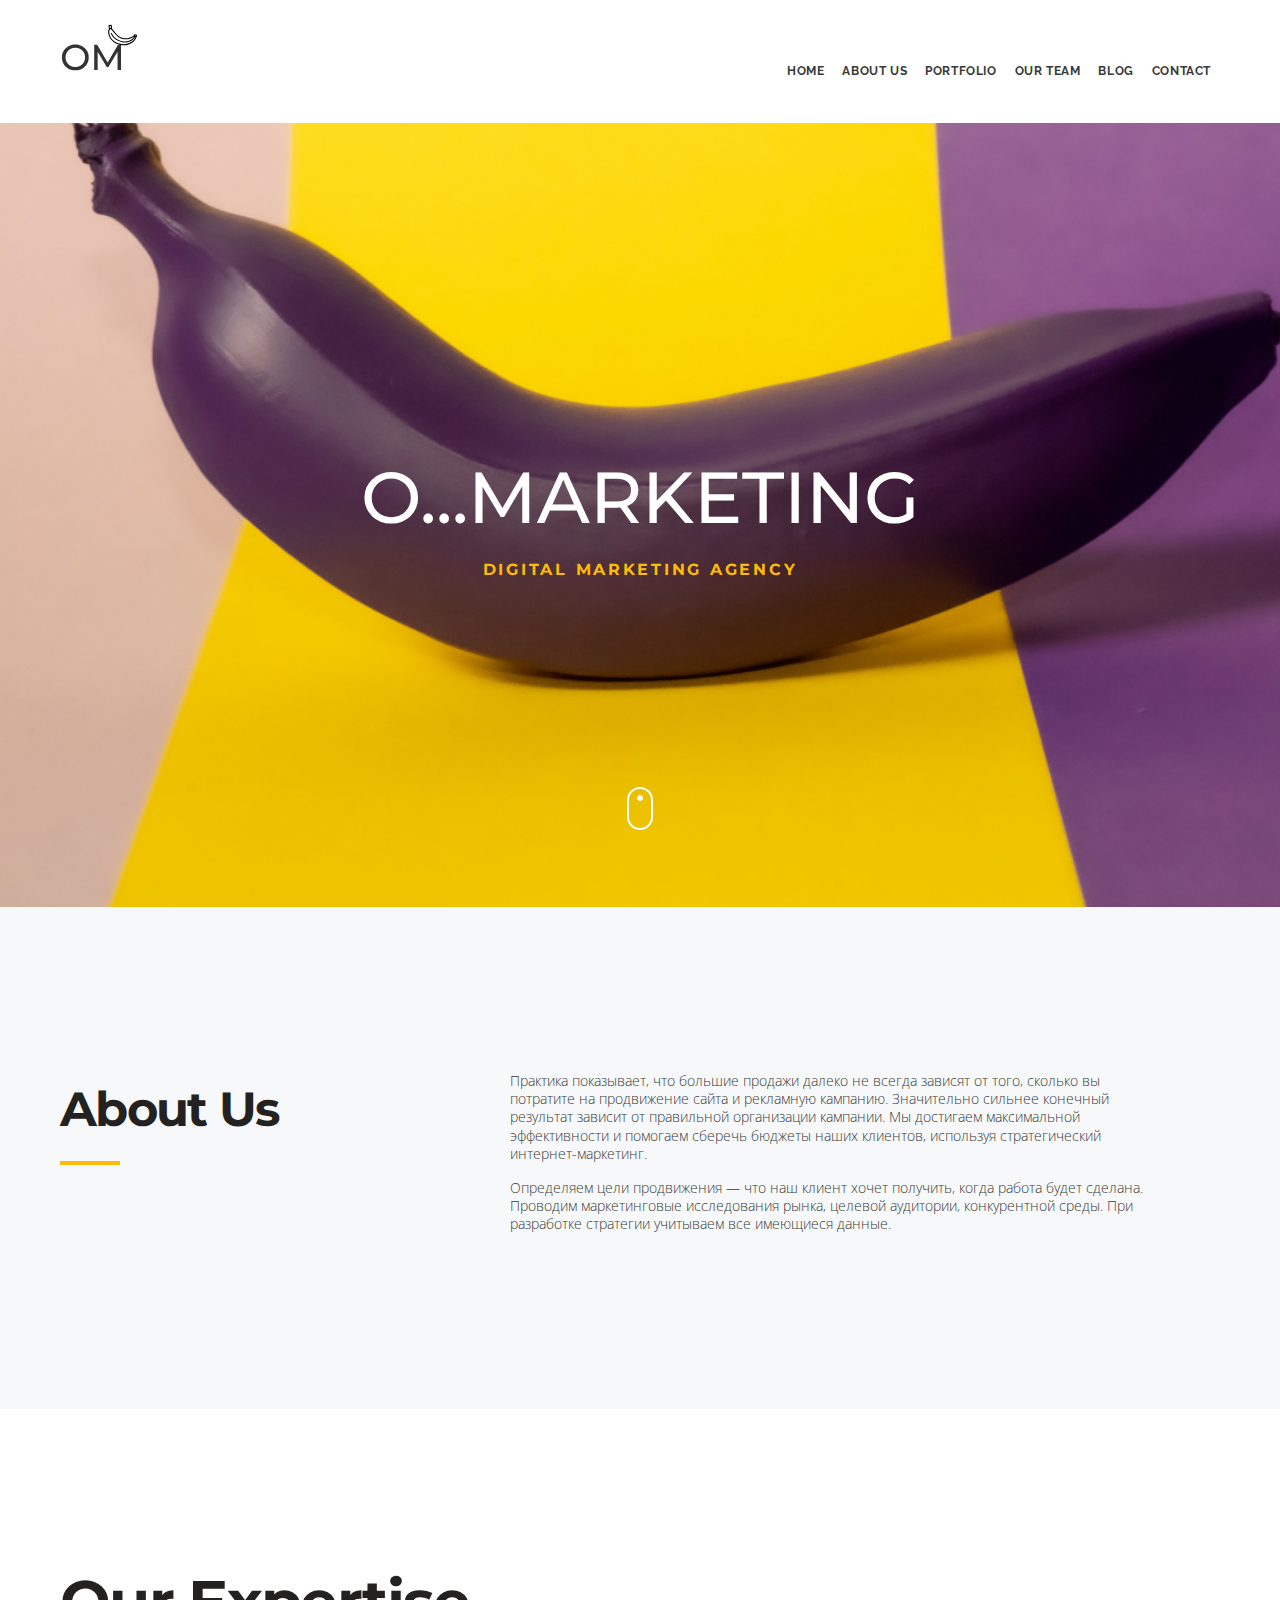
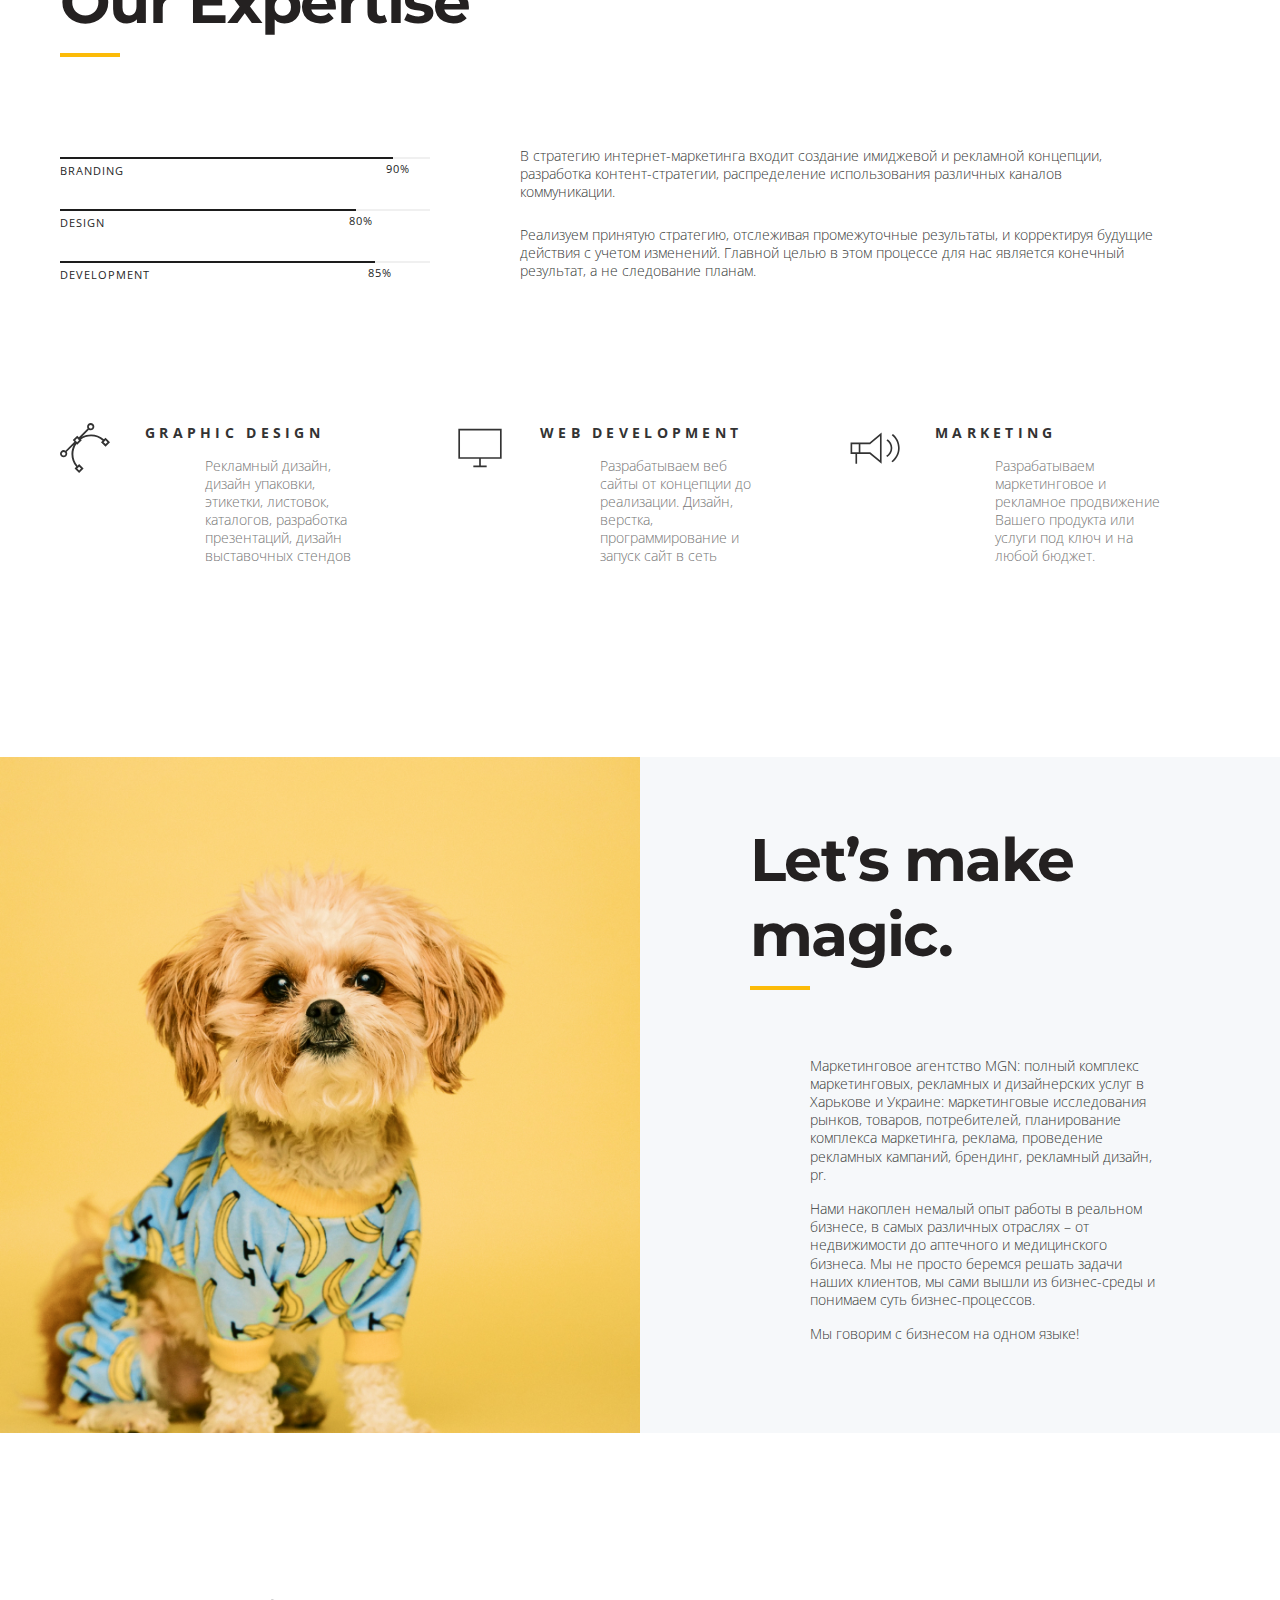
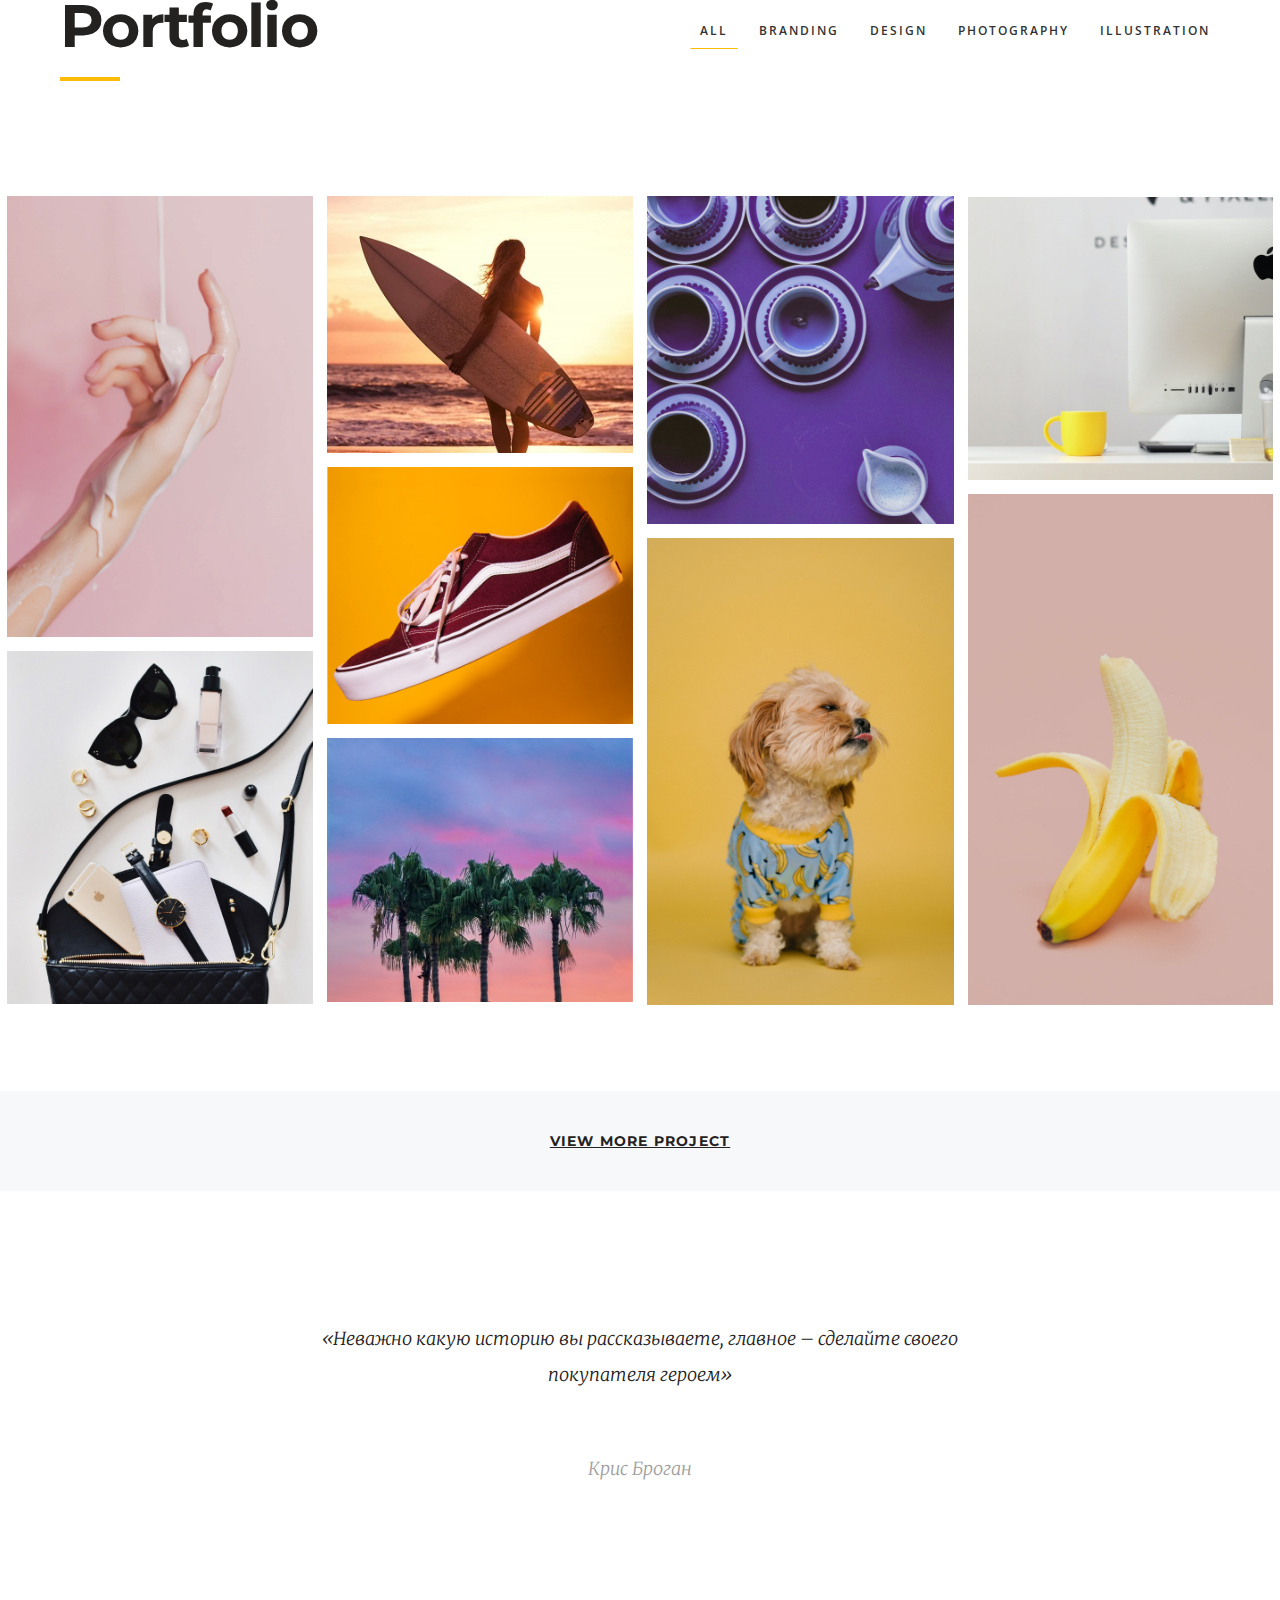
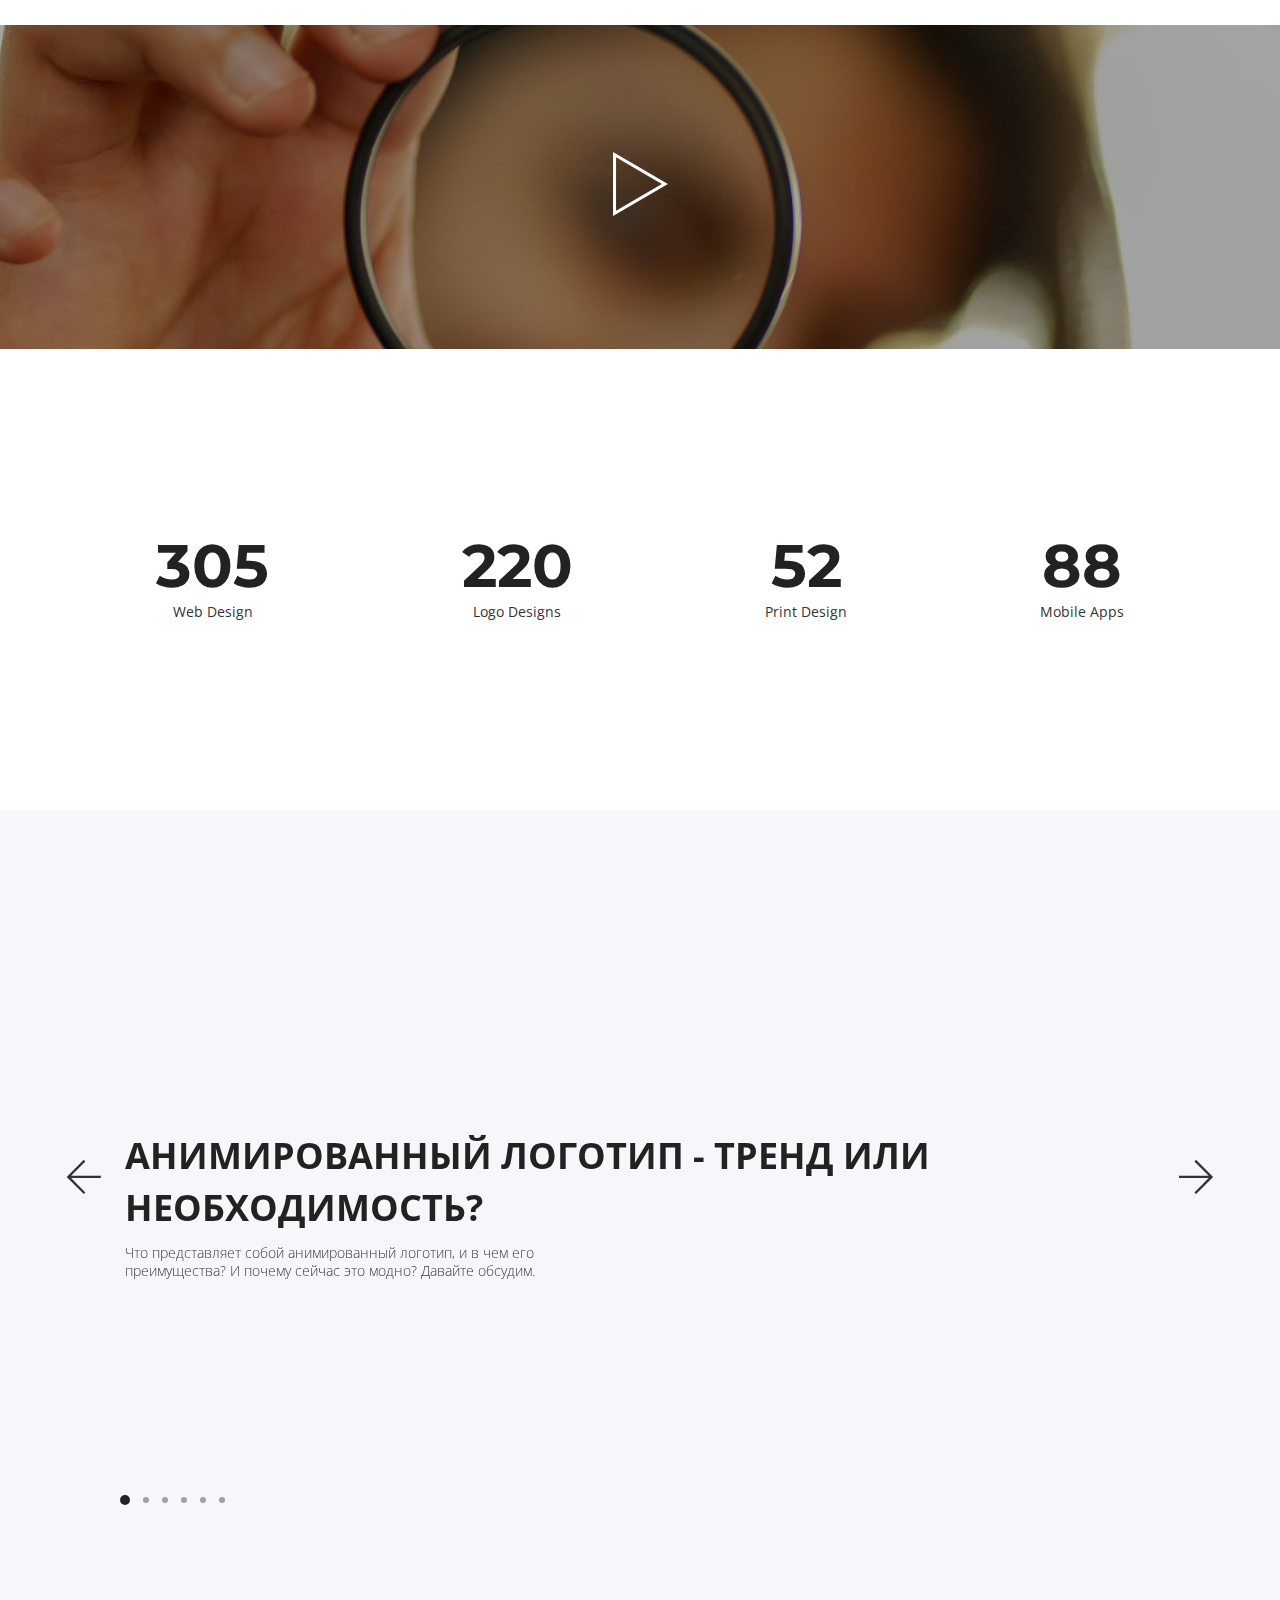
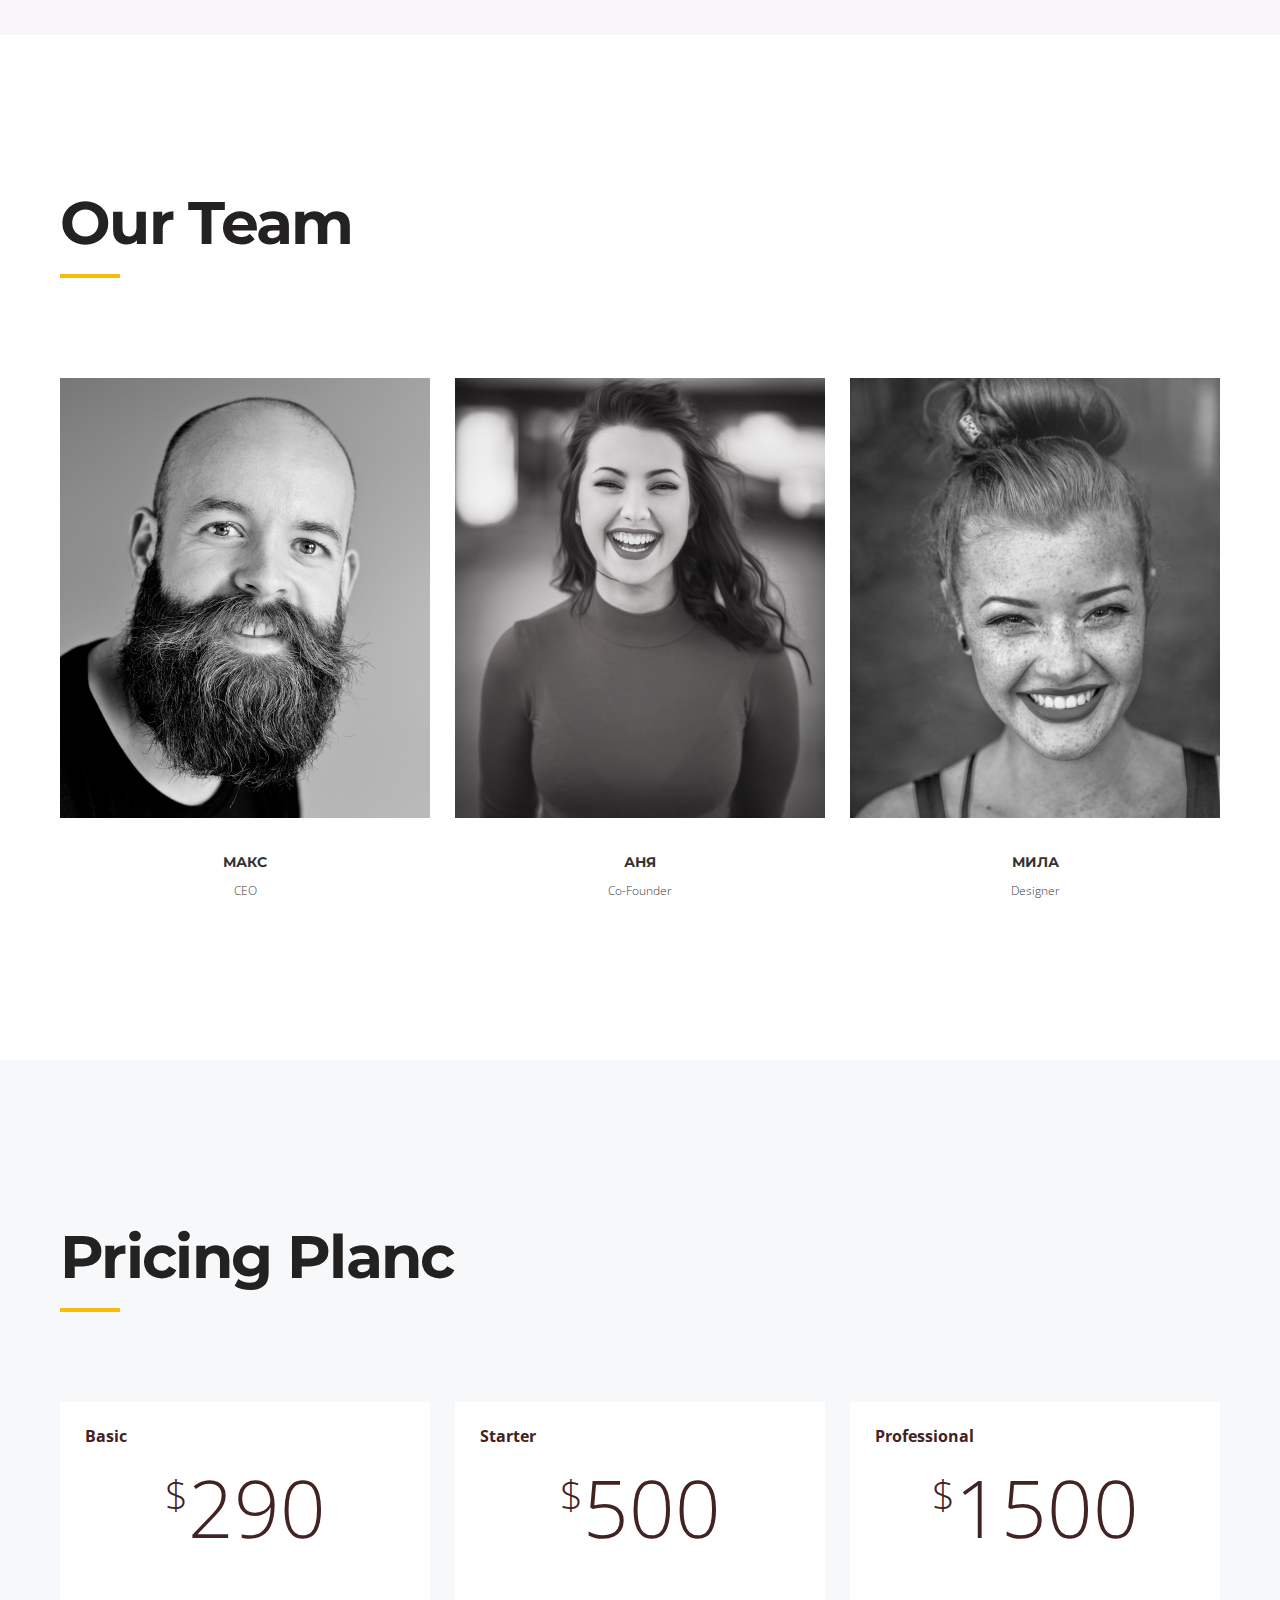
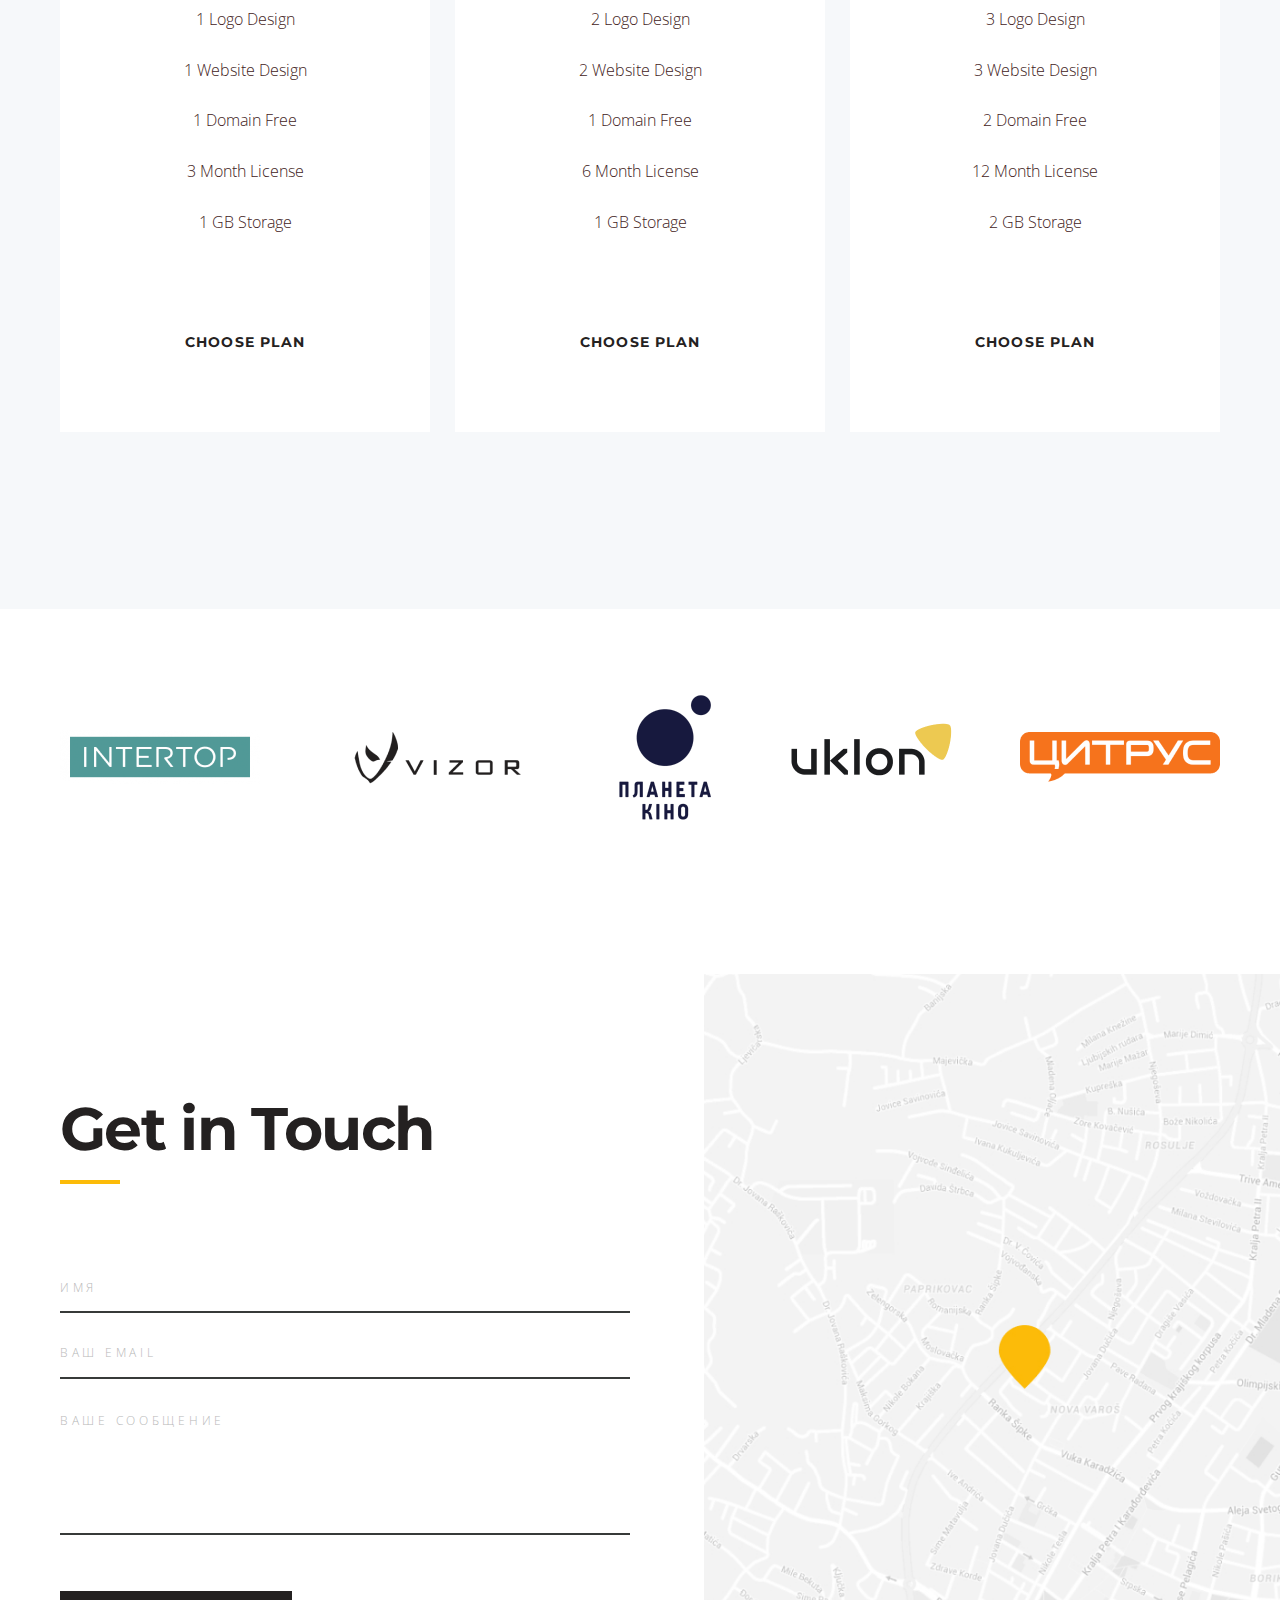
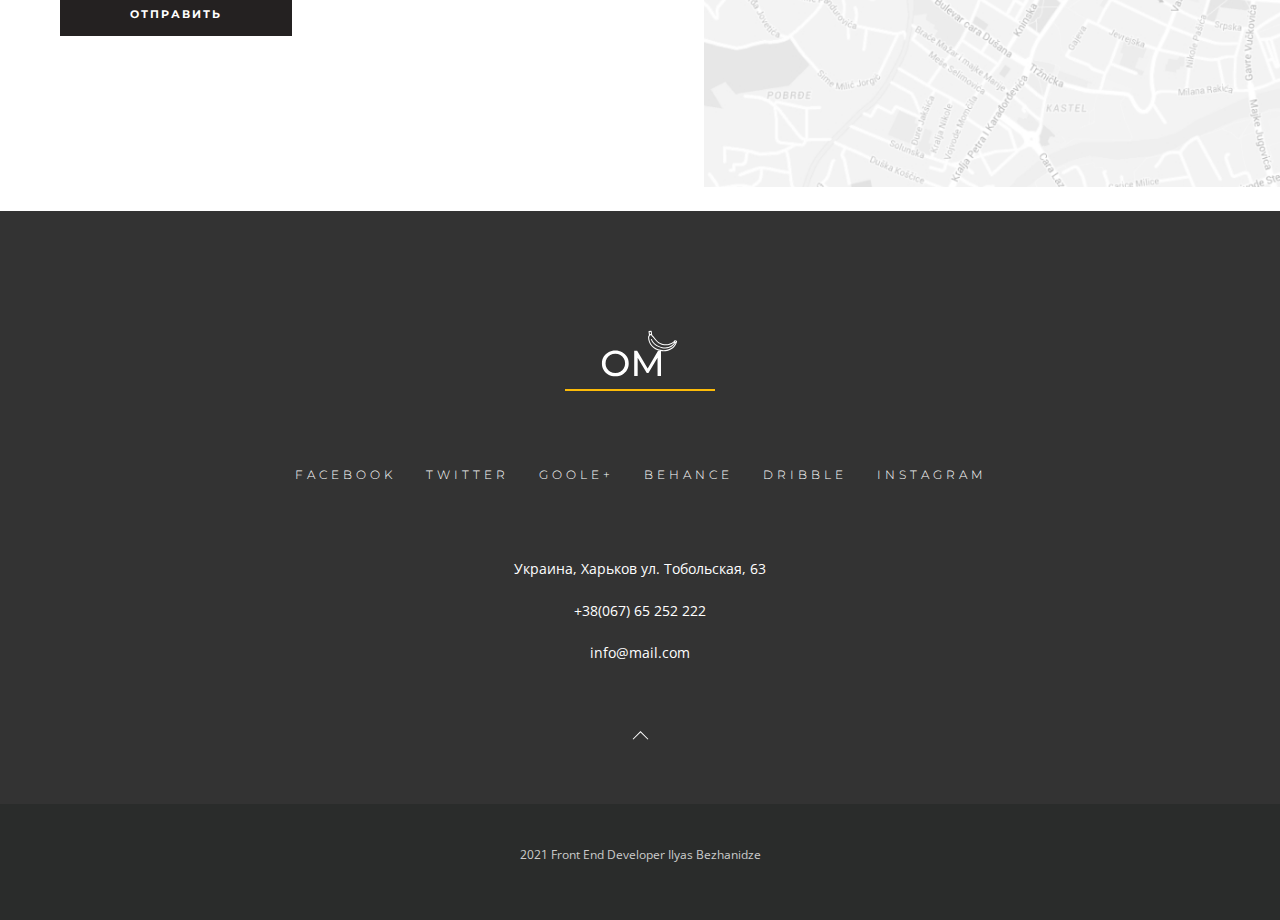
<file: index.html>
<!DOCTYPE html>
<html lang="ru">

<head>
    <meta charset="UTF-8">
    <meta name="viewport" content="width=device-width, initial-scale=1.0">
    <title>Marketing</title>
    <link rel="preconnect" href="https://fonts.gstatic.com">
    <link
        href="https://fonts.googleapis.com/css2?family=Merriweather:ital,wght@1,300&family=Montserrat:wght@500;700&family=Open+Sans:wght@300;400&family=Raleway:wght@700&display=swap"
        rel="stylesheet">
    <link rel="stylesheet" href="css/my_reset.css">
    <link rel="stylesheet" href="css/jquery.fancybox.min.css">
    <link rel="stylesheet" href="css/slick.css">
    <link rel="stylesheet" href="css/style.css">
</head>

<body id="body">

    
    <header class="header">
        <div class="header__top">
            <div class="container">
                <div class="header__top-inner">
                    <a class="logo" href="#">
                        <img class="logo__img" src="images/logo.svg">
                    </a>
                    <nav class="menu">
                        <button class="menu__btn">
                            <?xml version="1.0" encoding="UTF-8"?>
                            <svg width="30" height="18" viewBox="0 0 30 18"
                                fill="none">
                                <path d="M0 0H30V2H0V0Z" fill="black"></path>
                                <path d="M0 8H30V10H0V8Z" fill="black"></path>
                                <rect y="16" width="30" height="2" fill="black"></rect>
                            </svg>
    
                        </button>
                        <ul class="menu__list">
                            <li class="menu__list-item">
                                <a class="menu__list-link" href="#body">
                                    HOME
                                </a>
                            </li>
                            <li class="menu__list-item">
                                <a class="menu__list-link" href="#about">
                                    ABOUT US
                                </a>
                            </li>
                            <li class="menu__list-item">
                                <a class="menu__list-link" href="#portfolio">
                                    PORTFOLIO
                                </a>
                            </li>
                            <li class="menu__list-item">
                                <a class="menu__list-link" href="#team">
                                    OUR TEAM
                                </a>
                            </li>
                            <li class="menu__list-item">
                                <a class="menu__list-link" href="#blog">
                                    BLOG
                                </a>
                            </li>
                            <li class="menu__list-item">
                                <a class="menu__list-link" href="#contact">
                                    CONTACT
                                </a>
                            </li>
                        </ul>
                    </nav>
                </div>
            </div>
        </div>
        <div class="header__content" style="background-image: url(images/header-bg.jpg);">
            <div class="container">
                <div class="header__content-inner">
                    <h1 class="header__title">
                        O...MARKETING
                    </h1>
                    <h4 class="header__subtitle">
                        DIGITAL MARKETING AGENCY
                    </h4>
                    <a class="header__icon" href="#">
                        <img src="images/mouse.svg" alt="mouse icon">
                    </a>
                </div>
            </div>
        </div>
    </header>

    <section class="about" id="about"
    >
        <div class="container">
            <div class="about__inner">
                <h2 class="about__title title">About Us</h2>
                <div class="about__text">
                    <p>
                        Практика показывает, что большие продажи далеко не всегда зависят от того, сколько вы потратите
                        на продвижение сайта и рекламную кампанию. Значительно сильнее конечный результат зависит от
                        правильной организации кампании. Мы достигаем максимальной эффективности и помогаем сберечь
                        бюджеты наших клиентов, используя стратегический интернет-маркетинг.
                    </p>
                    <p>
                        Определяем цели продвижения — что наш клиент хочет получить, когда работа будет сделана.
                        Проводим маркетинговые исследования рынка, целевой аудитории, конкурентной среды. При разработке
                        стратегии учитываем все имеющиеся данные.
                    </p>
                </div>
            </div>
        </div>
    </section>


    <section class="expertise">
        <div class="container">
            <h2 class="title expertise__title">Our Expertise</h2>
            <div class="expertise__inner">
                <div class="expertise__info">
                    <div class="expertise__info-item">
                        BRANDING
                        <span style="width: calc(100% - 90%);">90%</span>
                    </div>
                    <div class="expertise__info-item">
                        DESIGN
                        <span style="width: calc(100% - 80%);">80%</span>
                    </div>
                    <div class="expertise__info-item">
                        DEVELOPMENT
                        <span style="width: calc(100% - 85%);">85%</span>
                    </div>
                </div>
                <div class="expertise__text">
                    <p>
                        В стратегию интернет-маркетинга входит создание имиджевой и рекламной концепции, разработка
                        контент-стратегии, распределение использования различных каналов коммуникации.
                    </p>
                    <p>
                        Реализуем принятую стратегию, отслеживая промежуточные результаты, и корректируя будущие
                        действия с учетом изменений. Главной целью в этом процессе для нас является конечный результат,
                        а не следование планам.
                    </p>
                </div>
            </div>

            <div class="expertise__items">
                <div class="expertise__item expertise__item--shape">
                    <h4 class="expertise__item-title">
                        GRAPHIC DESIGN
                    </h4>
                    <p class="expertise__item-text">
                        Рекламный дизайн, дизайн упаковки, этикетки, листовок, каталогов, разработка презентаций, дизайн
                        выставочных стендов
                    </p>
                </div>
                <div class="expertise__item expertise__item--monitor">
                    <h4 class="expertise__item-title">
                        WEB DEVELOPMENT
                    </h4>
                    <p class="expertise__item-text">
                        Разрабатываем веб сайты от концепции до реализации. Дизайн, верстка, программирование и запуск
                        сайт в сеть
                    </p>
                </div>
                <div class="expertise__item expertise__item--speaker">
                    <h4 class="expertise__item-title">
                        MARKETING
                    </h4>
                    <p class="expertise__item-text">
                        Разрабатываем маркетинговое и рекламное продвижение Вашего продукта или услуги под ключ и на
                        любой бюджет.
                    </p>
                </div>
            </div>
        </div>
    </section>
 
    <section class="magic" style="background-image: url(images/magic.jpg);">
        <div class="container">
            <div class="magic__inner">
                <h2 class="title magic__title">Let’s make magic.</h2>
                <div class="magic__text">
                    <p>
                        Маркетинговое агентство MGN: полный комплекс маркетинговых, рекламных и дизайнерских услуг в
                        Харькове и Украине: маркетинговые исследования рынков, товаров, потребителей, планирование
                        комплекса маркетинга, реклама, проведение рекламных кампаний, брендинг, рекламный дизайн, pr.

                    </p>
                    <p>
                        Нами накоплен немалый опыт работы в реальном бизнесе, в самых различных отраслях – от
                        недвижимости до аптечного и медицинского бизнеса. Мы не просто беремся решать задачи наших
                        клиентов, мы сами вышли из бизнес-среды и понимаем суть бизнес-процессов.
                    </p>
                    <p>
                        Мы говорим с бизнесом на одном языке!
                    </p>
                </div>
            </div>
        </div>
    </section>
 
    <section class="portfolio" id="portfolio">
        <div class="container">
            <div class="portfolio__top">
                <h2 class="title">Portfolio</h2>
                <div class="portfolio__filter-btn">
                    <button class="portfolio__btn" data-filter="all">all</button>
                    <button class="portfolio__btn" data-filter=".category-br">branding</button>
                    <button class="portfolio__btn" data-filter=".category-dg">design</button>
                    <button class="portfolio__btn" data-filter=".category-ph">photography</button>
                    <button class="portfolio__btn" data-filter=".category-ill">illustration</button>
                </div>
            </div>
        </div>

       <div class="portfolio__content">
            <div class="portfolio__column">
                <div class="portfolio__item mix category-dg">
                    <img src="images/portfolio/1.jpg" alt="heand & milk">
                    <a class="portfolio__item-link" href="#">show project</a>
                </div>
                <div class="portfolio__item mix category-br">
                    <img src="images/portfolio/2.jpg" alt="acessories">
                    <a class="portfolio__item-link" href="#">show project</a>
                </div>
            </div>
            <div class="portfolio__column">
                <div class="portfolio__item mix category-ph">
                    <img src="images/portfolio/3.jpg" alt="serfig woman">
                    <a class="portfolio__item-link" href="#">show project</a>
                </div>
                <div class="portfolio__item mix category-dg">
                    <img src="images/portfolio/4.jpg" alt="snikers">
                    <a class="portfolio__item-link" href="#">show project</a>
                </div>
                <div class="portfolio__item mix category-ph">
                    <img src="images/portfolio/5.jpg" alt="palm trees">
                    <a class="portfolio__item-link" href="#">show project</a>
                </div>
            </div>
            <div class="portfolio__column">
                <div class="portfolio__item mix category-dg">
                    <img src="images/portfolio/6.jpg" alt="purple cups">
                    <a class="portfolio__item-link" href="#">show project</a>
                </div>
                <div class="portfolio__item mix category-br">
                    <img src="images/portfolio/7.jpg" alt="cute small dog">
                    <a class="portfolio__item-link" href="#">show project</a>
                </div>
            </div>
            <div class="portfolio__column">
                <div class="portfolio__item mix category-ill">
                    <img src="images/portfolio/8.jpg" alt="yellow cup">
                    <a class="portfolio__item-link" href="#">show project</a>
                </div>
                <div class="portfolio__item mix category-ph">
                    <img src="images/portfolio/9.jpg" alt="banana">
                    <a class="portfolio__item-link" href="#">show project</a>
                </div>
            </div>

        </div>
          <a class="portfolio__add" href="#">
            view more project
        </a>
        <blockquote class="blockquote">
            «Неважно какую историю вы рассказываете, главное – сделайте своего покупателя героем»
            <span class="blockquote__autor">Крис Броган</span>
        </blockquote>
        <div class="portfolio__video">
            <a data-fancybox class="portfolio__video-link" href="https://www.youtube.com/watch?v=fn3KWM1kuAw">
                <svg width="55" height="65">
                    <path fill-rule="evenodd" clip-rule="evenodd"
                        d="M3.04809 5.31272L48.8267 32.0164L3.04809 58.7201V5.31272ZM0 0.00285937V64.0271L54.8771 32.0136L0 0V0.00285937Z"
                        fill="white" />
                </svg>
            </a>
        </div>
       <div class="container">
            <div class="portfolio__numbers">
                <h5 class="porftfolio__numbers-item">
                    305
                    <span>Web Design</span>
                </h5>
                <h5 class="porftfolio__numbers-item">
                    220
                    <span>Logo Designs</span>
                </h5>
                <h5 class="porftfolio__numbers-item">
                    52
                    <span>Print Design</span>
                </h5>
                <h5 class="porftfolio__numbers-item">
                    88
                    <span>Mobile Apps</span>
                </h5>
            </div>
        </div>
    </section>

    <section class="slider-blog" id="blog" style="background-color: #F8F6FA;">
        <div class="container">
            <div class="slider-blog__inner">


                <div class="slider-blog__item">
                    <a class="slider-blog__item-link" href="#">
                        <h3 class="slider-blog__item-title">
                            анимированный логотип - тренд или необходимость?
                        </h3>
                    </a>
                    <p class="slider-blog__item-descr">
                        Что представляет собой анимированный логотип, и в чем его преимущества? И почему сейчас это
                        модно? Давайте обсудим.
                    </p>
                </div>
                <div class="slider-blog__item">
                    <a class="slider-blog__item-link" href="#">
                        <h3 class="slider-blog__item-title">
                            анимированный логотип тренд или необходимость?
                        </h3>
                    </a>
                    <p class="slider-blog__item-descr">
                        Что представляет собой анимированный логотип, и в чем его преимущества? И почему сейчас это
                        модно? Давайте обсудим.
                    </p>
                </div>
                <div class="slider-blog__item">
                    <a class="slider-blog__item-link" href="#">
                        <h3 class="slider-blog__item-title">
                            анимированный логотип тренд или необходимость?
                        </h3>
                    </a>
                    <p class="slider-blog__item-descr">
                        Что представляет собой анимированный логотип, и в чем его преимущества? И почему сейчас это
                        модно? Давайте обсудим.
                    </p>
                </div>
                <div class="slider-blog__item">
                    <a class="slider-blog__item-link" href="#">
                        <h3 class="slider-blog__item-title">
                            анимированный логотип тренд или необходимость?
                        </h3>
                    </a>
                    <p class="slider-blog__item-descr">
                        Что представляет собой анимированный логотип, и в чем его преимущества? И почему сейчас это
                        модно? Давайте обсудим.
                    </p>
                </div>
                <div class="slider-blog__item">
                    <a class="slider-blog__item-link" href="#">
                        <h3 class="slider-blog__item-title">
                            анимированный логотип тренд или необходимость?
                        </h3>
                    </a>
                    <p class="slider-blog__item-descr">
                        Что представляет собой анимированный логотип, и в чем его преимущества? И почему сейчас это
                        модно? Давайте обсудим.
                    </p>
                </div>
                <div class="slider-blog__item">
                    <a class="slider-blog__item-link" href="#">
                        <h3 class="slider-blog__item-title">
                            анимированный логотип тренд или необходимость?
                        </h3>
                    </a>
                    <p class="slider-blog__item-descr">
                        Что представляет собой анимированный логотип, и в чем его преимущества? И почему сейчас это
                        модно? Давайте обсудим.
                    </p>
                </div>

            </div>
        </div>
    </section>

    <section class="team" id="team">
        <div class="container">
            <h2 class="team__title title">Our Team</h2>
            <div class="team__items">
                <div class="team__item">
                    <img src="images/team1.jpg" alt="#">
                    <h6 class="team__name">МАКС</h6>
                    <p class="team__position">СЕО</p>
                </div>
                <div class="team__item">
                    <img src="images/team2.jpg" alt="#">
                    <h6 class="team__name">АНЯ</h6>
                    <p class="team__position">Co-Founder</p>
                </div>
                <div class="team__item">
                    <img src="images/team3.jpg" alt="#">
                    <h6 class="team__name">МИЛА</h6>
                    <p class="team__position">Designer</p>
                </div>
            </div>
        </div>
    </section>

    <section class="pricing">
        <div class="container">
            <h2 class="title__pricing title">Pricing Planc</h2>
            <div class="pricing__items">
                <ul class="pricing__item">
                    <li class="pricing__item-name">Basic</li>
                    <li class="pricing__item-num"><sup>$</sup>290</li>
                    <li>1 Logo Design</li>
                    <li>1 Website Design</li>
                    <li>1 Domain Free</li>
                    <li>3 Month License</li>
                    <li>1 GB Storage</li>
                    <li>
                        <a class="pricing__item-link" href="#">
                            choose plan
                        </a>
                    </li>
                </ul>
                <ul class="pricing__item">
                    <li class="pricing__item-name">Starter</li>
                    <li class="pricing__item-num"><sup>$</sup>500</li>
                    <li>2 Logo Design</li>
                    <li>2 Website Design</li>
                    <li>1 Domain Free</li>
                    <li>6 Month License</li>
                    <li>1 GB Storage</li>
                    <li>
                        <a class="pricing__item-link" href="#">
                            choose plan
                        </a>
                    </li>
                </ul>
                <ul class="pricing__item">
                    <li class="pricing__item-name">Professional</li>
                    <li class="pricing__item-num"><sup>$</sup>1500</li>
                    <li>3 Logo Design</li>
                    <li>3 Website Design</li>
                    <li>2 Domain Free</li>
                    <li>12 Month License</li>
                    <li>2 GB Storage</li>
                    <li>
                        <a class="pricing__item-link" href="#">
                            choose plan
                        </a>
                    </li>
                </ul>
            </div>
        </div>
    </section>

    <section class="clents">
        <div class="container">
            <ul class="client__list">
                <li><img src="images/clients/1.png" alt="intertop"></li>
                <li><img src="images/clients/2.png" alt="vizor"></li>
                <li><img src="images/clients/3.png" alt="planetkino"></li>
                <li><img src="images/clients/4.png" alt="uklon"></li>
                <li><img src="images/clients/5.png" alt="citrus"></li>
            </ul>
        </div>
    </section>

    <section class="connection"  id="contact" style="background-image: url(images/map.jpg);">
        <div class="container">
            <h2 class="conection__title title">Get in Touch</h2>
            <form action="" class="form">
                <input type="text" placeholder="имя">
                <input type="text" placeholder="ваш email">
                <textarea placeholder="ВАШЕ СООБЩЕНИЕ"></textarea>
                <button type="submit">отправить</button>
            </form>
        </div>
    </section>

    <fotter class="footer">
        <div class="footer__top">
            <a class="footer__logo" href="#">
                <img src="images/footer-logo.svg">
            </a>
            <ul class="footer__social">
                <li class="footer__social-list">
                    <a href="#" class="footer__social-link">facebook</a>
                </li>
                <li class="footer__social-list">
                    <a href="#" class="footer__social-link">twitter</a>
                </li>
                <li class="footer__social-list">
                    <a href="#" class="footer__social-link">goole+</a>
                </li>
                <li class="footer__social-list">
                    <a href="#" class="footer__social-link">behance</a>
                </li>
                <li class="footer__social-list">
                    <a href="#" class="footer__social-link">dribble</a>
                </li>
                <li class="footer__social-list">
                    <a href="#" class="footer__social-link">instagram</a>
                </li>
            </ul>
            <div class="footer__contacts">
                <adress class="adress">
                    Украина, Харьков ул. Тобольская, 63
                </adress>
                <a class="phone" href="tel:+3806765252222">+38(067) 65 252 222</a>
                <a class="email" href="mailto:info@mail.com">info@mail.com</a>
                <a class="go-top" href="#body">
            </div>
                <svg width="17" height="9" viewBox="0 0 17 9" fill="none">
                <path fill-rule="evenodd" clip-rule="evenodd" d="M16.354 7.89597L15.647 8.60297L8.5 1.45697L1.354 8.60297L0.647 7.89597L8.5 0.0429688L16.354 7.89597Z" fill="white"/>
                </svg>
            </a>
        </div>
        <div class="footer__copy">
            <p>2021 Front End Developer Ilyas Bezhanidze</p>
        </div>
    </fotter> 
    <script src="https://ajax.googleapis.com/ajax/libs/jquery/3.5.1/jquery.min.js"></script>
    <script src="js/jquery.fancybox.min.js"></script>
    <script src="js/mixitup.min.js"></script>
    <script src="js/slick.min.js"></script>
    <script src="js/main.js"></script>
</body>

</html>
</file>
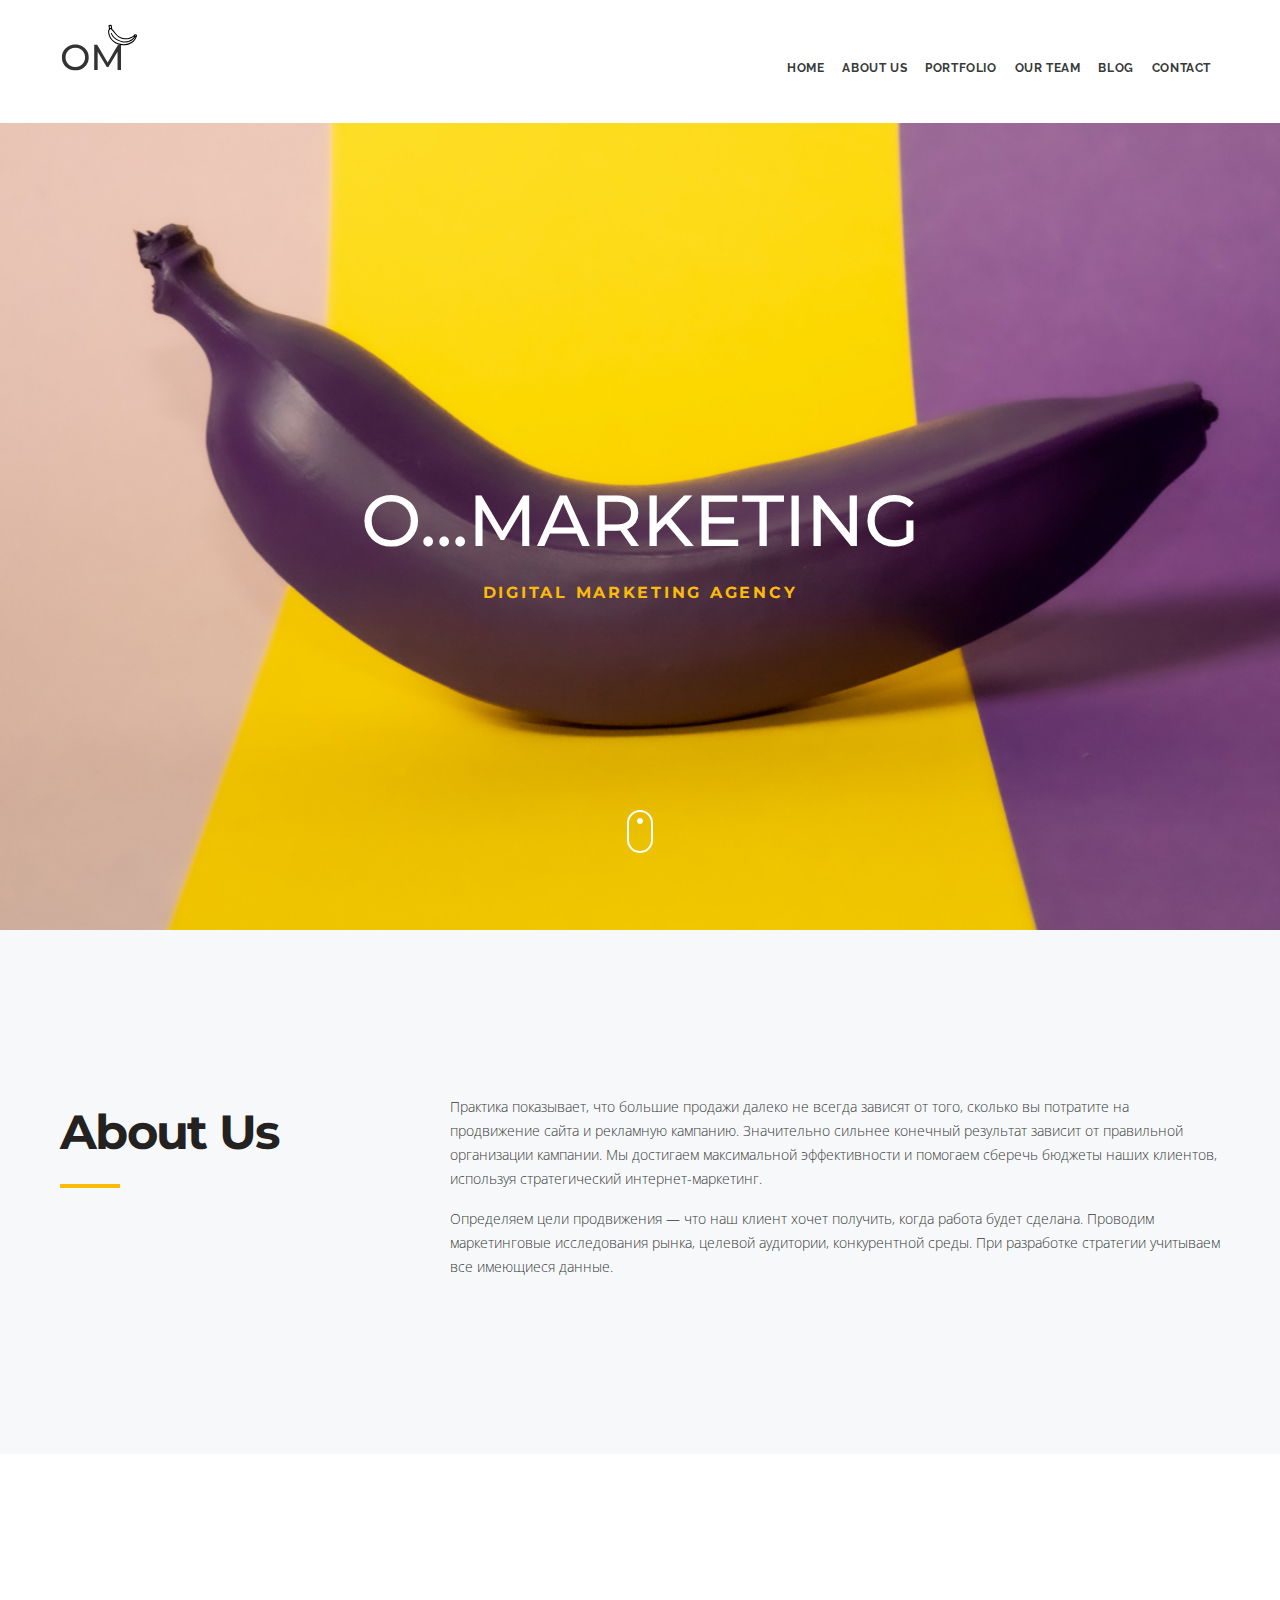
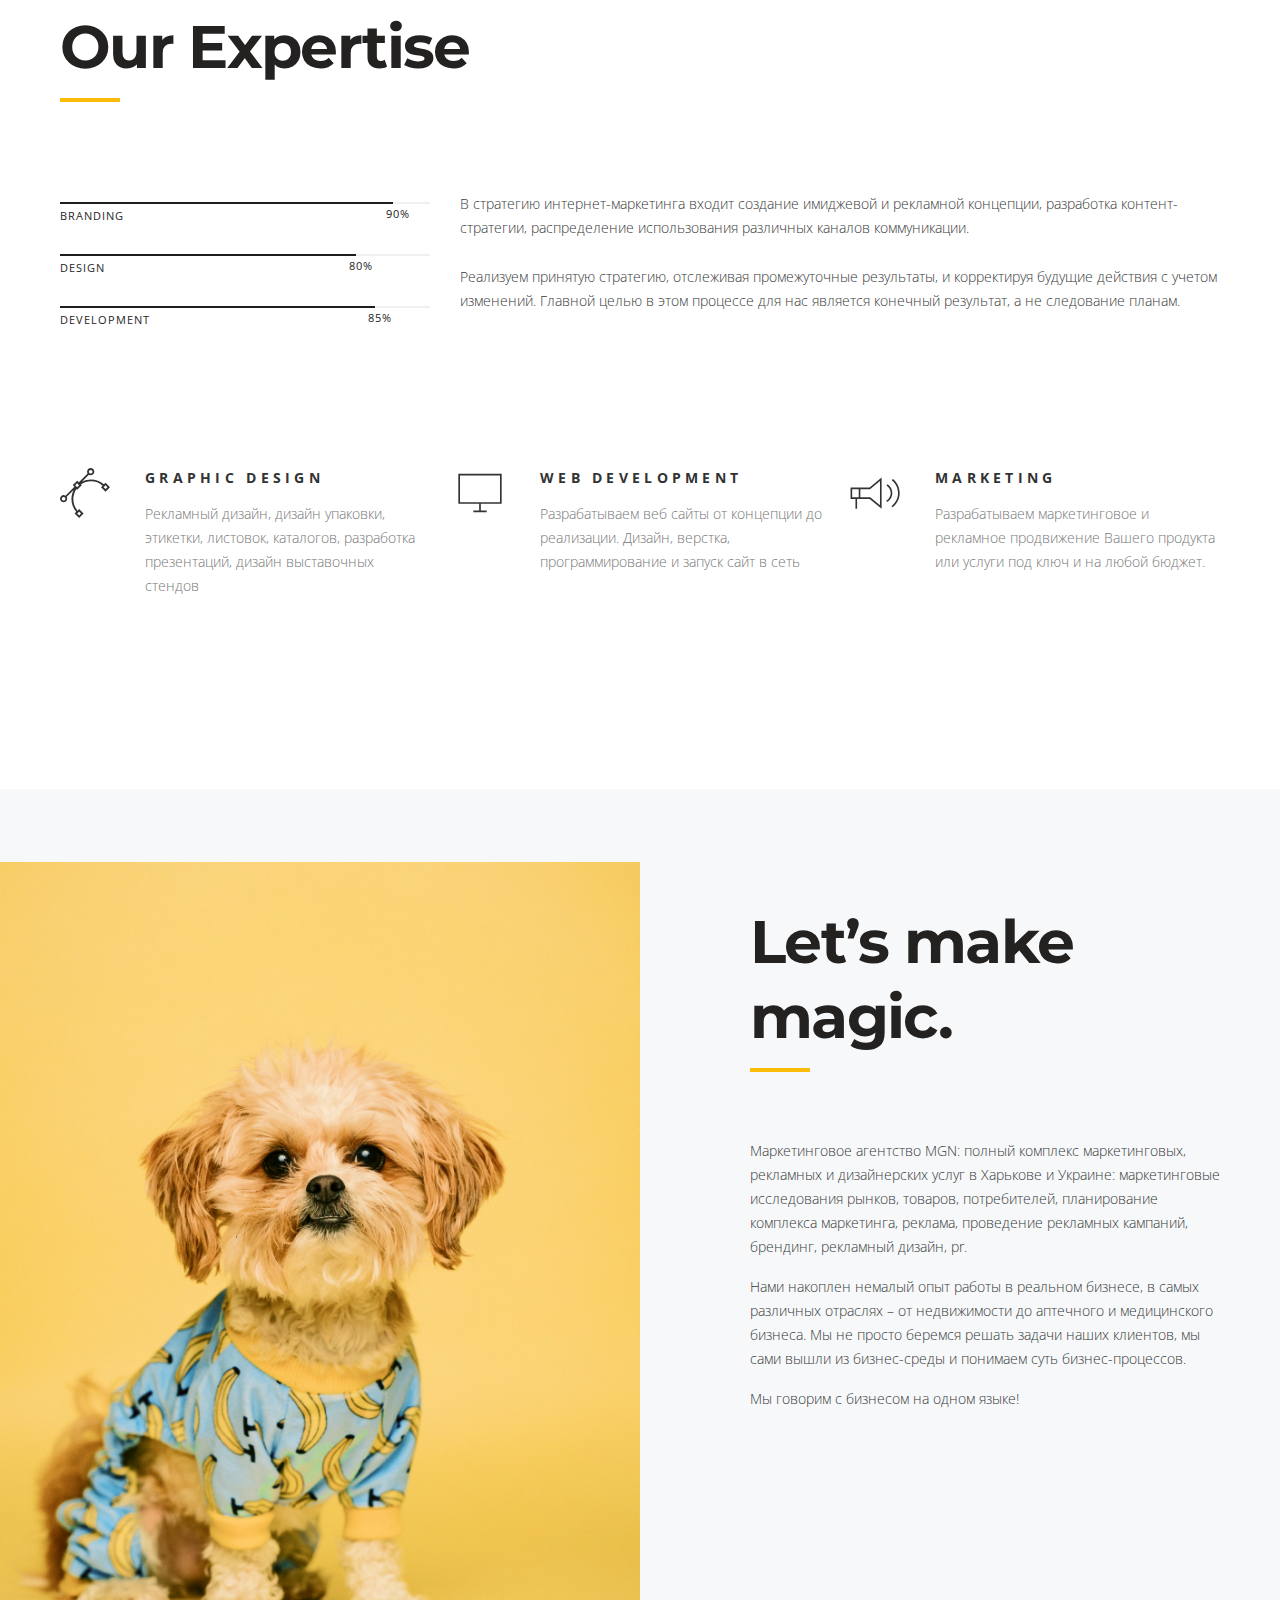
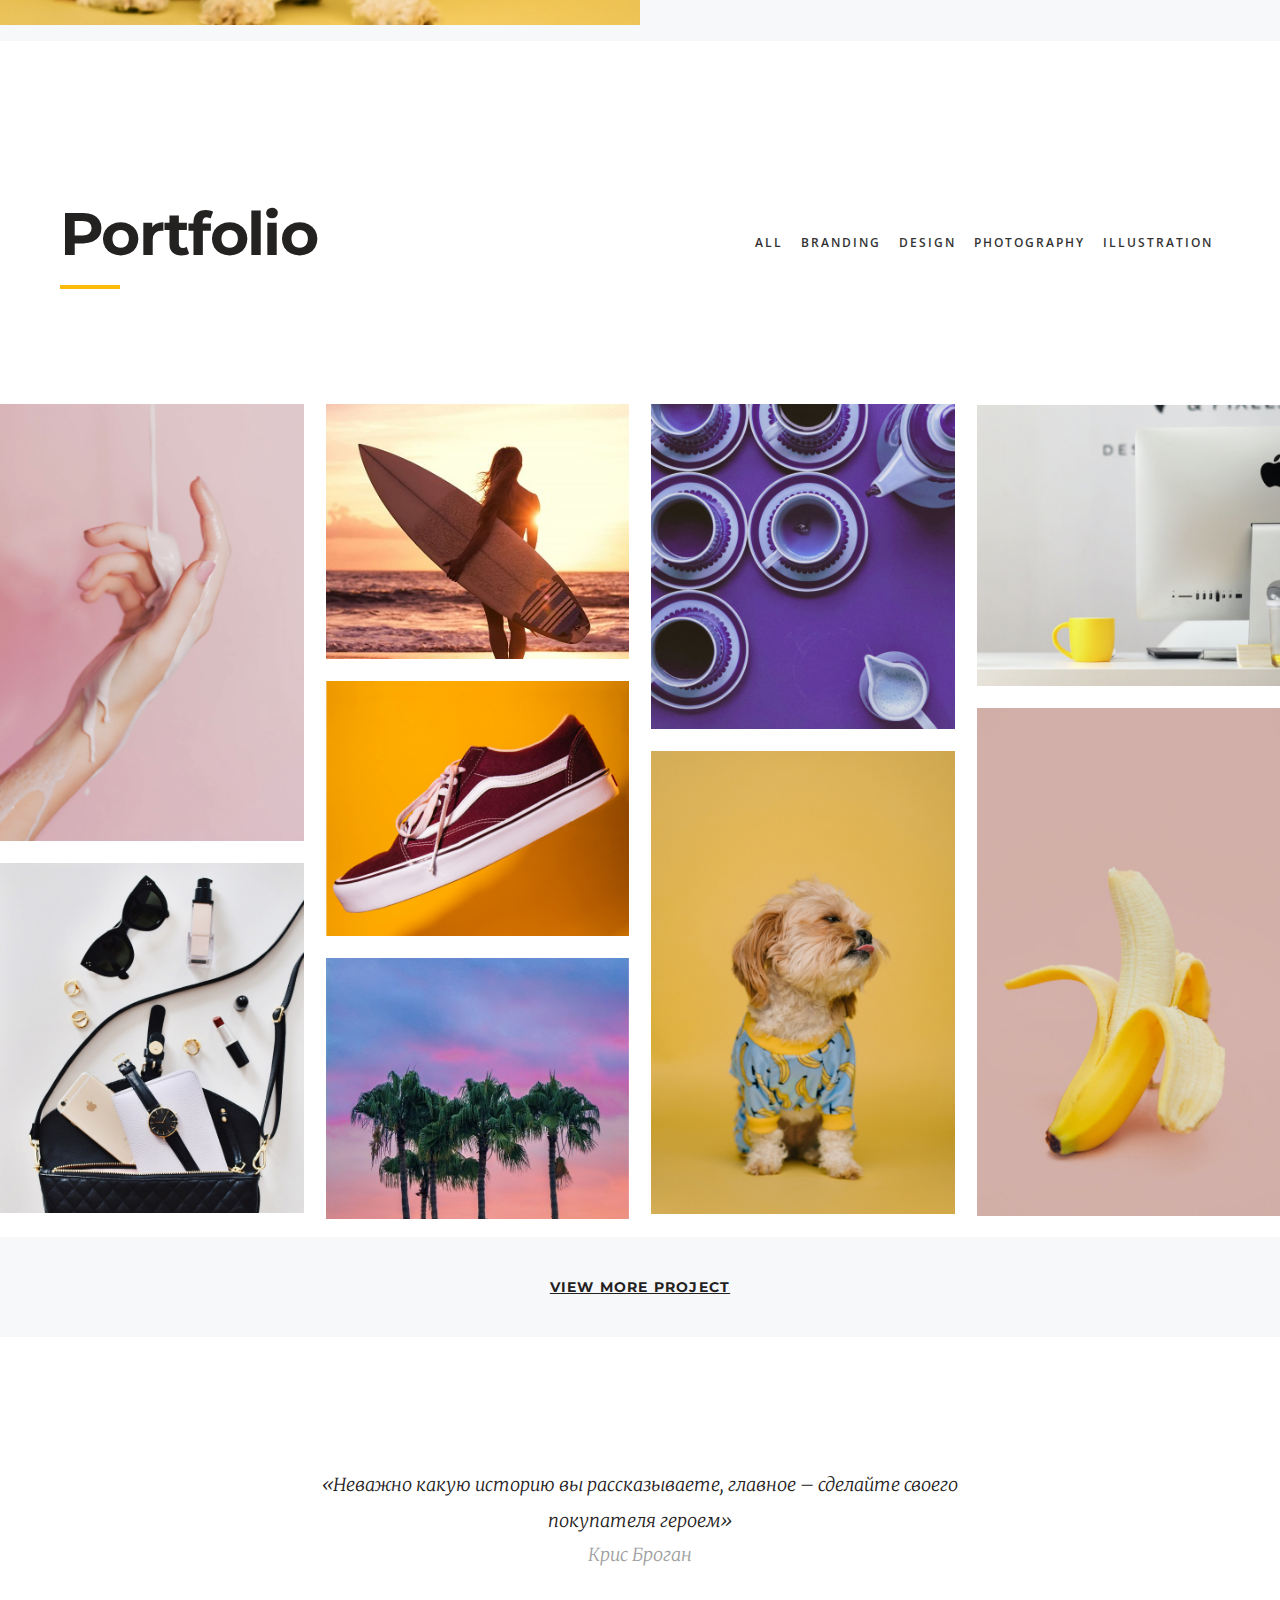
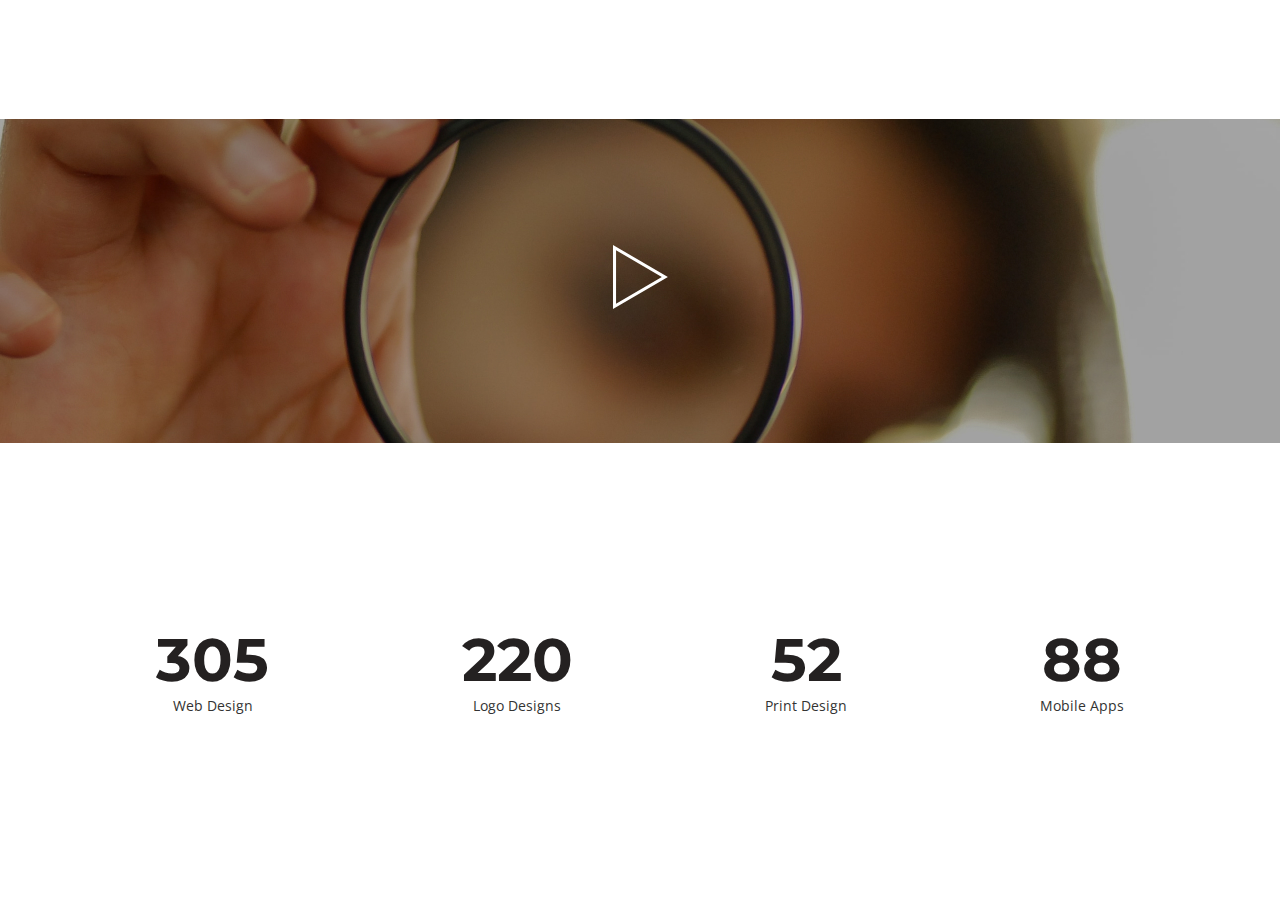
<file: marketing/index.html>
<!DOCTYPE html>
<html lang="ru">

<head>
    <meta charset="UTF-8">
    <meta name="viewport" content="width=device-width, initial-scale=1.0">
    <title>Marketing</title>
    <link rel="preconnect" href="https://fonts.gstatic.com">
    <link
        href="https://fonts.googleapis.com/css2?family=Merriweather:ital,wght@1,300&family=Montserrat:wght@500;700&family=Open+Sans:wght@300;400&family=Raleway:wght@700&display=swap"
        rel="stylesheet">
    <link rel="stylesheet" href="css/my_reset.css">
    <link rel="stylesheet" href="css/style.css">
</head>

<body>

    <header class="header">
        <div class="header__top">
            <div class="container">
                <div class="header__top-inner">
                    <a class="logo" href="#">
                        <img class="logo__img" src="images/logo.svg" alt="Логотип">
                    </a>
                    <nav class="menu">
                        <ul class="menu__list">
                            <li class="menu__list-item">
                                <a class="menu__list-link" href="#">
                                    HOME
                                </a>
                            </li>
                            <li class="menu__list-item">
                                <a class="menu__list-link" href="#">
                                    ABOUT US
                                </a>
                            </li>
                            <li class="menu__list-item">
                                <a class="menu__list-link" href="#">
                                    PORTFOLIO
                                </a>
                            </li>
                            <li class="menu__list-item">
                                <a class="menu__list-link" href="#">
                                    OUR TEAM
                                </a>
                            </li>
                            <li class="menu__list-item">
                                <a class="menu__list-link" href="#">
                                    BLOG
                                </a>
                            </li>
                            <li class="menu__list-item">
                                <a class="menu__list-link" href="#">
                                    CONTACT
                                </a>
                            </li>
                        </ul>
                    </nav>
                </div>
            </div>
        </div>
        <div class="header__content">
            <div class="container">
                <div class="header__content-inner">
                    <h1 class="header__title">
                        O...MARKETING
                    </h1>
                    <h4 class="header__subtitle">
                        DIGITAL MARKETING AGENCY
                    </h4>
                    <a class="header__icon" href="#">
                        <img src="images/mouse.svg" alt="mouse icon">
                    </a>
                </div>
            </div>
        </div>
    </header>

    <section class="about">
        <div class="container">
            <div class="about__inner">
                <h2 class="about__title title">About Us</h2>
                <div class="about__text">
                    <p>
                        Практика показывает, что большие продажи далеко не всегда зависят от того, сколько вы потратите
                        на продвижение сайта и рекламную кампанию. Значительно сильнее конечный результат зависит от
                        правильной организации кампании. Мы достигаем максимальной эффективности и помогаем сберечь
                        бюджеты наших клиентов, используя стратегический интернет-маркетинг.
                    </p>
                    <p>
                        Определяем цели продвижения — что наш клиент хочет получить, когда работа будет сделана.
                        Проводим маркетинговые исследования рынка, целевой аудитории, конкурентной среды. При разработке
                        стратегии учитываем все имеющиеся данные.
                    </p>
                </div>
            </div>
        </div>
    </section>


    <section class="expertise">
        <div class="container">
            <h2 class="title expertise__title">Our Expertise</h2>
            <div class="expertise__inner">
                <div class="expertise__info">
                    <div class="expertise__info-item">
                        BRANDING
                        <span style="width: calc(100% - 90%);">90%</span>
                    </div>
                    <div class="expertise__info-item">
                        DESIGN
                        <span style="width: calc(100% - 80%);">80%</span>
                    </div>
                    <div class="expertise__info-item">
                        DEVELOPMENT
                        <span style="width: calc(100% - 85%);">85%</span>
                    </div>
                </div>
                <div class="expertise__text">
                    <p>
                        В стратегию интернет-маркетинга входит создание имиджевой и рекламной концепции, разработка
                        контент-стратегии, распределение использования различных каналов коммуникации.
                    </p>
                    <p>
                        Реализуем принятую стратегию, отслеживая промежуточные результаты, и корректируя будущие
                        действия с учетом изменений. Главной целью в этом процессе для нас является конечный результат,
                        а не следование планам.
                    </p>
                </div>
            </div>

            <div class="expertise__items">
                <div class="expertise__item expertise__item--shape">
                    <h4 class="expertise__item-title">
                        GRAPHIC DESIGN
                    </h4>
                    <p class="expertise__item-text">
                        Рекламный дизайн, дизайн упаковки, этикетки, листовок, каталогов, разработка презентаций, дизайн
                        выставочных стендов
                    </p>
                </div>
                <div class="expertise__item expertise__item--monitor">
                    <h4 class="expertise__item-title">
                        WEB DEVELOPMENT
                    </h4>
                    <p class="expertise__item-text">
                        Разрабатываем веб сайты от концепции до реализации. Дизайн, верстка, программирование и запуск
                        сайт в сеть
                    </p>
                </div>
                <div class="expertise__item expertise__item--speaker">
                    <h4 class="expertise__item-title">
                        MARKETING
                    </h4>
                    <p class="expertise__item-text">
                        Разрабатываем маркетинговое и рекламное продвижение Вашего продукта или услуги под ключ и на
                        любой бюджет.
                    </p>
                </div>
            </div>
        </div>
    </section>

    <section class="magic">
        <div class="container">
            <div class="magic__inner">
                <h2 class="title magic__title">Let’s make magic.</h2>
                <div class="magic__text">
                    <p>
                        Маркетинговое агентство MGN: полный комплекс маркетинговых, рекламных и дизайнерских услуг в
                        Харькове и Украине: маркетинговые исследования рынков, товаров, потребителей, планирование
                        комплекса маркетинга, реклама, проведение рекламных кампаний, брендинг, рекламный дизайн, pr.

                    </p>
                    <p>
                        Нами накоплен немалый опыт работы в реальном бизнесе, в самых различных отраслях – от
                        недвижимости до аптечного и медицинского бизнеса. Мы не просто беремся решать задачи наших
                        клиентов, мы сами вышли из бизнес-среды и понимаем суть бизнес-процессов.
                    </p>
                    <p>
                        Мы говорим с бизнесом на одном языке!
                    </p>
                </div>
            </div>
        </div>
    </section>

    <section class="portfolio">
        <div class="container">
            <div class="portfolio__top">
                <h2 class="title">Portfolio</h2>
                <div class="portfolio__filter-btn">
                    <button class="portfolio__btn" data-filter="all">all</button>
                    <button class="portfolio__btn" data-filter=".category-br">branding</button>
                    <button class="portfolio__btn" data-filter=".category-dg">design</button>
                    <button class="portfolio__btn" data-filter=".category-ph">photography</button>
                    <button class="portfolio__btn" data-filter=".category-ill">illustration</button>
                </div>
            </div>
        </div>
        <div class="portfolio__content">
            <div class="portfolio__item mix category-dg" data-order="1">
                <img src="images/portfolio/1.jpg" alt="heand & milk">
            </div>
            <div class="portfolio__item mix category-br" data-order="2">
                <img src="images/portfolio/2.jpg" alt="acessories">
            </div>
            <div class="portfolio__item mix category-ph" data-order="3">
                <img src="images/portfolio/3.jpg" alt="serfig woman">
            </div>
            <div class="portfolio__item mix category-dg" data-order="4">
                <img src="images/portfolio/4.jpg" alt="snikers">
            </div>
            <div class="portfolio__item mix category-ph" data-order="5">
                <img src="images/portfolio/5.jpg" alt="palm trees">
            </div>
            <div class="portfolio__item mix category-dg" data-order="6">
                <img src="images/portfolio/6.jpg" alt="purple cups">
            </div>
            <div class="portfolio__item mix category-br" data-order="7">
                <img src="images/portfolio/7.jpg" alt="cute small dog">
            </div>
            <div class="portfolio__item mix category-ill" data-order="8">
                <img src="images/portfolio/8.jpg" alt="yellow cup">
            </div>
            <div class="portfolio__item mix category-ph" data-order="9">
                <img src="images/portfolio/9.jpg" alt="banana">
            </div>
        </div>
        <a class="portfolio__add" href="#">
            view more project
        </a>
        <blockquote class="blockquote">
            «Неважно какую историю вы рассказываете, главное – сделайте своего покупателя героем»
            <span class="blockquote__autor">Крис Броган</span>
        </blockquote>
        <div class="portfolio__video">
            <a class="portfolio__video-link" href="#">
                <svg width="55" height="65">
                    <path fill-rule="evenodd" clip-rule="evenodd"
                        d="M3.04809 5.31272L48.8267 32.0164L3.04809 58.7201V5.31272ZM0 0.00285937V64.0271L54.8771 32.0136L0 0V0.00285937Z"
                        fill="white" />
                </svg>
            </a>
        </div>
        <div class="container">
            <div class="portfolio__numbers">
                <h5 class="porftfolio__numbers-item">
                    305
                    <span>Web Design</span>
                </h5>
                <h5 class="porftfolio__numbers-item">
                    220
                    <span>Logo Designs</span>
                </h5>
                <h5 class="porftfolio__numbers-item">
                    52
                    <span>Print Design</span>
                </h5>
                <h5 class="porftfolio__numbers-item">
                    88
                    <span>Mobile Apps</span>
                </h5>
            </div>
        </div>
    </section>
    <script src="https://ajax.googleapis.com/ajax/libs/jquery/3.5.1/jquery.min.js"></script>
    <script src="js/mixitup.min.js"></script>
    <script src="js/main.js"></script>
</body>

</html>
</file>
<file: css/style.css>
body {
    font-family: 'Open Sans', sans-serif;
    font-weight: 300;
    font-size: 14px;
    line-height: 1.3;
    font-style: normal;
    color: #373A39;
    background-color: #fff;
}

.container {
    max-width: 1190px;
    padding: 15px;
    margin: 0 auto;
}

.title {
    font-family: 'Montserrat', sans-serif;
    font-size: 60px;
    line-height: 75px;
    font-weight: 700;
    letter-spacing: -1.65px;
    color: #242121;
    padding-bottom: 18px;
    align-self: flex-start;
    position: relative;
}

.title:after {
    content: "";
    position: absolute;
    width: 60px;
    height: 4px;
    background-color: #fcbb08;
    bottom: 0;
    left: 0;
}

.header__top {
    position: fixed;
    top: 0;
    left: 0;
    right: 0;
    background-color: #fff;
    z-index: 999;
}

.header__top-inner {
    display: flex;
    justify-content: space-between;
    align-items: flex-end;
    padding-bottom: 29px;
}

.menu__btn {
    display: none;
}

.menu__list {
    display: flex;
}

.menu__list-link+.menu__list-link {
    margin-left: 32px;
}

.menu__list-link {
    padding: 0 9px 9px;
    font-size: 12px;
    line-height: 14px;
    font-weight: 700;
    letter-spacing: 0.6px;
    text-transform: uppercase;
    text-decoration: none;
    color: #373A39;
    font-family: 'Raleway', sans-serif;
    border-bottom: 1px solid transparent;
    transition: border 0.5s linear;
}

.menu__list-link:hover {
    border-bottom: 1px solid #FCBB08;
}

.header__content {
    background-repeat: no-repeat;
    background-position: center top;
    background-size: cover;
    padding-top: 100px;
}

.header__content-inner {
    display: flex;
    flex-direction: column;
    align-items: center;
    justify-content: space-between;
    min-height: calc(100vh - 123px);
}

.header__title {
    margin-top: auto;
    font-family: 'Montserrat', sans-serif;
    font-weight: 500;
    font-size: 72px;
    line-height: 88px;
    color: #fff;
    margin-bottom: 19px;
    padding-top: 130px;
}

.header__subtitle {
    margin-bottom: auto;
    font-family: 'Montserrat', sans-serif;
    font-weight: 700;
    font-size: 16px;
    line-height: 20px;
    letter-spacing: 2.74px;
    color: #FCBB08;
}

.header__icon {
    margin-bottom: 62px;
}

.about {
    background-color: #F6F8FA;
    padding: 150px 0 144px;
}

.about__title {
    font-size: 48px;
}

.about__inner {
    display: flex;
    justify-content: space-between;
}

.abot__text,
p {
    max-width: 770px;
    margin-bottom: 16px;
}

.expertise {
    padding: 140px 0 160px;
}

.expertise__title {
    margin-bottom: 90px;
}

.expertise__inner {
    display: flex;
    margin-bottom: 110px;
}

.expertise__info {
    width: 370px;
    margin-right: 30px;
    flex: none;
    margin-top: 10px;
}

.expertise__info-item {
    border-top: 2px solid #1d1d1d;
    padding: 2px 0 28px;
    text-transform: uppercase;
    font-weight: 400;
    font-size: 11px;
    line-height: 20px;
    letter-spacing: 1px;
    color: #1d1d1d;
    position: relative;
}

.expertise__info-item span {
    display: block;
    position: absolute;
    right: 0;
    top: 0;
    margin-right: 7px;
}

.expertise__info-item span:before {
    content: '';
    position: absolute;
    height: 2px;
    background-color: #f0f0f0;
    right: -7px;
    top: -2px;
    width: 100%;
}

.expertise__text p {
    margin-bottom: 25px;
}

.expertise__items {
    display: flex;
    justify-content: space-between;
}

.expertise__item {
    width: 370px;
    padding-left: 85px;
    position: relative;
}

.expertise__item::before {
    content: '';
    position: absolute;
    top: 0;
    left: 0;
    width: 50px;
    height: 50px;
}

.expertise__item-title {
    line-height: 20px;
    letter-spacing: 4.29px;
    color: #333;
    font-weight: 700;
    text-transform: uppercase;
    margin-bottom: 14px;
}

.expertise__item-text {
    color: #777777;
}

.expertise__item--shape:before {
    background-image: url('../images/shape.svg');
}

.expertise__item--monitor:before {
    background-image: url('../images/monitor.svg');
}

.expertise__item--speaker:before {
    background-image: url('../images/speaker.svg');
}

.magic {
    background-color: #f6f8fa;
    background-repeat: no-repeat;
    background-size: 50%;
    background-position: left 82%;
}

.magic__inner {
    max-width: 470px;
    margin-left: auto;
    padding: 100px 0 190px;
}

.magic__title {
    margin-bottom: 67px;
}

.magic__text {
    margin-bottom: 25px;
}

.portfolio {
    padding: 140px 0 165px;
}

.portfolio__top {
    display: flex;
    justify-content: space-between;
    align-items: center;
    margin-bottom: 100px;
}

.portfolio__btn {
    font-weight: 600;
    font-size: 12px;
    letter-spacing: 2px;
    color: #333333;
    background-color: transparent;
    text-transform: uppercase;
    border: 1px solid transparent;
    transition: border-color 0.4s linear;
    outline: transparent;
    padding: 0 9px 9px;
    margin-left: 7px;
}

.mixitup-control-active {
    border-bottom: 1px solid #FCBB08;
}

.portfolio__content {
    display: flex;
    justify-content: center;
    margin-bottom: 72px;
}

.portfolio__column .portfolio__item {
    margin: 0 7px 14px;
}

.portfolio__item {
    position: relative;
    overflow: hidden;
}

.portfolio__item-link {
    display: flex;
    justify-content: center;
    align-items: center;
    font-weight: 600;
    letter-spacing: 1.4px;
    color: #fff;
    background-color: #020202b0;
    text-decoration: none;
    text-transform: uppercase;
    transition: all 0.3s linear;
    position: absolute;
    left: 0;
    top: 0;
    right: 0;
    bottom: 0;
    opacity: 0;
}

.portfolio__item-link:hover {
    opacity: 1;
}

.portfolio__column .portfolio__item:hover img {
    transform: scale(1.2);
    transition: all 3s linear;
}


.portfolio__add {
    display: block;
    font-family: 'Montserrat', sans-serif;
    font-weight: 700;
    line-height: 17px;
    letter-spacing: 1.2px;
    color: #242121;
    text-align: center;
    text-transform: uppercase;
    padding: 42px 15px 41px;
    background-color: #f6f8fa;
    margin-bottom: 130px;
}

.blockquote {
    max-width: 650px;
    margin: 0 auto 140px;
    text-align: center;
    font-style: italic;
    font-family: 'Merriweather', serif;
    font-weight: 300;
    font-size: 18px;
    line-height: 36px;
    color: #242121;
}

.blockquote__autor {
    display: block;
    color: #9e9e9e;
    line-height: 32px;
    margin-top: 60px;
}

.portfolio__video {
    display: flex;
    justify-content: center;
    align-items: center;
    background-image: url('../images/portfolio_bg.jpg');
    background-repeat: no-repeat;
    background-size: cover;
    background-position: center center;
    height: 324px;
    margin-bottom: 165px;

}

.portfolio__video svg:hover {
    transform: scale(1.1);
    transition: all 0.2s linear;
}

.portfolio__numbers {
    display: flex;
    justify-content: space-around;
}

.porftfolio__numbers-item {
    font-family: 'Montserrat', sans-serif;
    margin-bottom: 9px;
    text-align: center;
    font-family: Montserrat;
    font-size: 60px;
    font-weight: 700;
    line-height: 73px;
    letter-spacing: 0px;
    color: #242121;
}

.porftfolio__numbers-item span {
    font-family: 'Open Sans', sans-serif;
    font-weight: normal;
    font-size: 14px;
    line-height: 19px;
    color: #333;
    display: block;
}

.slider-blog {
    background-repeat: no-repeat;
    background-size: cover;
    background-position: center;
    min-height: 100%;
    padding: 115px 0;
    overflow: hidden;
    position: relative;
}

.slider-blog__item {
    padding: 190px 5px;
}

.slider-blog__item-link {
    text-decoration: none;
}

.slider-blog__item-title {
    font-weight: bold;
    font-size: 36px;
    margin-bottom: 10px;
    color: #242121;
    min-width: 557px;
    outline: transparent;
    text-transform: uppercase;
    line-height: 52px;
    display: inline-block;
}

.slider-blog__item-descr {
    font-size: 14px;
    font-weight: 300;
    letter-spacing: 0px;
    color: #373A39;
    width: 540px;
}

.slick-dots {
    display: flex;
}

.slick-dots button {
    background-color: #242121;
    opacity: 0.4;
    width: 6px;
    height: 6px;
    border-radius: 50%;
    font-size: 0;
    padding: 0;
    border: none;
}

.slick-dots li+li {
    margin-left: 13px;
}

.slick-dots .slick-active button {
    opacity: 1;
    width: 10px;
    height: 10px;
    outline: transparent;
}

.slick-prev,
.slick-next {
    background-color: transparent;
    border: none;
    outline: transparent;
    cursor: pointer;
    position: absolute;
    top: 42%;
    transform: translateY(-50%);
}

.slick-prev {
    left: -95px;
}

.slick-next {
    right: -95px;
}

.team {
    padding: 135px 0 130px;
}

.team__title {
    margin-bottom: 100px;
}

.team__items {
    display: flex;
    justify-content: space-between;
    text-align: center;
}

.team__name {
    padding: 35px 0 12px;
    font-weight: 700;
    font-family: 'Montserrat', sans-serif;
    font-size: 14px;
    color: #333333;
}

.team__position {
    font-weight: 200;
    font-size: 12px;
    color: #373A39;
}

.pricing {
    padding: 144px 0 162px;
    background-color: #F6F8FA;
}

.title__pricing {
    margin-bottom: 90px;
}

.pricing__items {
    display: flex;
    justify-content: space-between;
}

ul.pricing__item {
    background-color: #fff;
    text-align: center;
    padding: 24px 25px 50px;
    max-width: 370px;
    width: 100%;

    transition: all 0.4s linear;
}

.pricing__item:hover {
    -webkit-box-shadow: 0px 0px 11px 5px rgba(34, 60, 80, 0.13);
    -moz-box-shadow: 0px 0px 11px 5px rgba(34, 60, 80, 0.13);
    box-shadow: 0px 0px 11px 5px rgba(34, 60, 80, 0.13);
}

.pricing__item li {
    font-weight: 300;
    font-size: 16px;
    color: #422222;
    margin-bottom: 30px;
}

.pricing__item .pricing__item-name {
    text-align: left;
    font-weight: 700;
    margin-bottom: 8px;
}

.pricing__item .pricing__item-num {
    font-size: 80px;
    margin-bottom: 50px;
}

.pricing__item .pricing__item-num sup {
    font-size: 40px;
}

.pricing__item-link {
    display: inline-block;
    margin-top: 70px;
    font-family: 'Montserrat', sans-serif;
    font-size: 14px;
    font-weight: 700;
    letter-spacing: 1.2px;
    text-transform: uppercase;
    text-decoration: none;
    color: #242121;
}

.clents {
    padding: 69px 0 94px;
    background-color: #fff;
}

.client__list {
    display: flex;
    justify-content: space-between;
    align-items: center;
}

.connection {
    padding: 145px 0 160px;
    background-repeat: no-repeat;
    background-position: right 65%;
    background-size: 45%;
}

.conection__title {
    margin-bottom: 80px;
}


.form {
    max-width: 570px;
}

.form input,
.form textarea {
    border: none;
    border-bottom: 2px solid #373A39;
    display: block;
    width: 100%;
    font-weight: 400;
    padding: 16px 0;
    margin-bottom: 16px;
    outline: transparent;
    font-weight: 600;
    font-size: 12px;
}

.form input::placeholder,
.form textarea::placeholder {
    line-height: 20px;
    letter-spacing: 3.71px;
    color: #B8B8B8;
    text-transform: uppercase;
    font-weight: 300;
}

.form textarea {
    min-height: 140px;
    resize: none;
}

.form button {
    padding: 17px 70px 15px;
    border: none;
    font-family: Montserrat;
    font-size: 11px;
    font-weight: 700;
    line-height: 13px;
    letter-spacing: 2px;
    color: #fff;
    text-align: center;
    margin-top: 40px;
    cursor: pointer;
    background-color: #242121;
    text-transform: uppercase;
}

.footer__top {
    padding: 110px 10px 60px;
    background-color: #333;
    text-align: center;
}

.footer__logo {
    display: inline-block;
    padding: 0 35px 4px;
    border-bottom: 2px solid #fcbb08;
    margin-bottom: 70px;
}

.footer__social {
    display: flex;
    justify-content: center;
    margin-bottom: 70px !important;
}

.footer__social-list a {
    text-decoration: none;
    font-family: 'Montserrat';
    font-size: 12px;
    letter-spacing: 4px;
    color: #ffffff;
    text-transform: uppercase;
    margin: 0 15px;
}

.footer__contacts {
    color: #fff;
    font-weight: 400;
    line-height: 32px;
    margin-bottom: 57px;
}

.footer__contacts a {
    display: block;
    text-decoration: none;
    color: #fff;
    letter-spacing: 0px;
    margin: 10px 0;
}

.go-top {
    display: inline-block;
}

.footer__copy {
    text-align: center;
    padding: 43px 10px 41px;
    background-color: #2A2C2B;
}

.footer__copy p {
    max-width: 100%;
    color: #CCCCCC;
    font-size: 12px;
    font-weight: 400;
    letter-spacing: 0px;
}

@media (max-width: 1440px) {
    .magic__inner {
        padding: 50px 0;
    }

    .slick-prev {
        left: 0;
    }

    .slick-next {
        right: 0;
    }

    .slider__blog {
        padding: 120px 60px;
    }

    .slider-blog__item-title, p {
        padding: 0 60px;
    }

    ul.slick-dots {
        margin-left: 60px; 
    }
}

@media (max-width: 1200px) {

    .about, 
    .expertise,
    .portfolio,
    .slider-blog,
    .team,
    .pricing,
    .connection{
        padding: 75px 0;
    }

    .header__top-inner {
        padding-bottom: 5px;
        align-items: center;
    }

    .header__top-inner .logo {
        top: 0;
    }

    .menu {
        padding-top: 15px;
    }

    .about__inner {
        display: block;
    }

    .about__title,
    .team__title,
    .pricing__title,
    .conection__title  {
        margin-bottom: 50px;
    }

    .about__text p {
        width: 100%;
    }

    .title {
        font-size: 48px;
    }
 
    .portfolio__filter-btn {
        margin-right: 0;
    }

    .portfolio__btn {
        margin-right: 25px;
        margin-right: 0;
    } 

    .pricing__items,
    .team__items,
    .client__list {
        column-gap: 20px;
    }
}

@media (max-width: 992px) {
    .expertise__inner {
        display: block;
        margin-bottom: 75px;
    }

    .expertise__info {
        width: 100%;
        margin-right: 0;
    }

    .expertise__items {
        display: block;
    }

    .expertise__item {
        width: 100%;
        margin-bottom: 40px;
    }

    .magic {
        background-image: none !important;
    }

    .magic__inner {
        margin: 0 auto;
        max-width: 100%;
    }

    .magic__title {
        font-size: 50px;
    }

    .portfolio__content {
        flex-wrap: wrap;
        margin-bottom: 40px;
    }

    .portfolio__top {
        display: block;
        margin-bottom: 50px;
    }

    .portfolio__filter-btn {
        margin-top: 40px;
    }

    .connection {
        background-image: none !important;
    }

    .form {
        max-width: 100%;
    }
    
    .footer__top {
        padding-top: 75px;
    }

    .footer__logo {
        margin-bottom: 40px;
    }

    ul.footer__social {
        margin-bottom: 40px;
        flex-wrap: wrap;
    }

    .footer__social-list {
        width: 33.333%;
        margin-bottom: 25px;
    }
}

@media (max-width: 768px) {

    .container:first-child {
        padding: 0 15px;
    }

    .logo {
        position: relative;
        top: 10px;
    }

    .header__subtitle {
        font-size: 14px;
    }

    .title {
        font-size: 48px;
    }

    .expertise__title {
        margin-bottom: 50px;
    }

    .portfolio__btn {
        display: block;
        margin-bottom: 30px;
    }

    .portfolio__filter-btn {    
       text-align: -webkit-right;
    }

    .portfolio__btn button + button {
        margin-left: 0;
    }

    .portfolio__add {
        margin-bottom: 30px;
    }

    .blockquote {
        margin-bottom: 40px;
        padding: 0 10px;
    }

    .portfolio__video {
        margin-bottom: 75px;
    }

    .portfolio__numbers {
        flex-wrap: wrap;
    }

    .porftfolio__numbers-item {
        width: 50%;
        margin-bottom: 40px;
    }

    .slider-blog {
        padding: 30px 0;
    }

    .slider-blog__item {
        padding:120px 0;
    }

    ul.slick-dots {
        margin-left: 0; 
    }

    ul.slick-dots {
        padding-bottom: 15px;
    }

    .pricing__items {
        display: block;
    }

    ul.pricing__item {
        margin: 0 auto 25px;
    }
}


@media (max-width: 570px) {

    .menu__btn {
        display: block;
        background-color: transparent;
        outline: transparent;
        border: none;
        padding: 0;
        position: relative;
        z-index: 2;
        right: 50%;
    }

    .menu__btn path {
        transition: all 0.2s linear;
    }

    .menu__list {
        display: block;
        position: absolute;
        right: 5%;
        top: 25px;
        background-color: rgba(0, 0, 0, 0.733);
        text-align: right;
        padding: 15px 0;
        transform: translatey(-120%);
        transition: all 0.2s linear;
    }

    .header__top-inner.header__top-inner--active .menu__list {
        transform: translatey(0%);
    }

    .header__top-inner.header__top-inner--active .menu__btn path:first-child {
        transform-origin: center;
        transform: rotate(-46deg)translatey(4px);
        fill: #fff;
    }

    .header__top-inner.header__top-inner--active .menu__btn path:nth-child(2) {
        fill: transparent;
    }

    .header__top-inner.header__top-inner--active .menu__btn rect {
        fill: #fff;
        transform-origin: center;
        transform: rotate(47deg)translatey(-4px);
    }

    .menu__list-item {
        border-right: 1px solid #fff;
    }

    ul.menu__list {
        padding: 50px 58px 35px 80px;
    }

    .menu__list-item+.menu__list-item {
        margin-left: 0;
    }

    .menu__list-link {
        display: block;
        padding: 25px 0;
        color: #fff;
        font-size: 16px;
        padding-right: 40px;
        letter-spacing: 0.15em;
    }

    .menu__list-link:hover {
        border: none;
    }

    .header__title {
        font-size: 36px;
        line-height: 44px;
    }

    .header__subtitle {
        font-size: 12px;
        line-height: 16px;
    }

    .title,
    .about__title {
        font-size: 28px;
        line-height: 42px;
    }

    .slider-blog__item-title {
        font-size: 24px;
        line-height: 32px;
    }

    .team__items {
        display: block;
    }

    .team__item {
        margin-bottom: 25px;
    }

    .team__item img {
        margin: 0 auto;
    }

    .client__list {
        justify-content: space-around;
        flex-wrap: wrap;
    }

    .client__list li {
        margin-bottom: 15px;}   
}

@media (max-width: 530px) {
    .slider-blog__item-title {
        min-width: 453px;
    }

    .slider-blog__item-descr {
        max-width: 400px;
    }
}

@media (max-width: 340px) {
    .expertise__item {
        padding-left: 0;
        padding-top: 60px;
    }
    
    .portfolio__filter-btn {    
        text-align: left;
     }

     .porftfolio__numbers-item {
         width: 100%;
    }

    .footer__social-list {
        width: 100%;
        margin-bottom: 15px;
    }

    .slider-blog__item-title {
        min-width: 339px;
        padding-left: 20px;
    }

    .slider-blog__item-descr {
        max-width: 322px;
        padding-left: 20px;
    }
}
</file>
<file: marketing/css/style.css>
body {
    font-family: 'Open Sans', sans-serif;
    font-weight: 300;
    font-size: 14px;
    line-height: 24px;
    font-style: normal;
    color: #373A39;

}

.container {
    max-width: 1190px;
    padding: 15px;
    margin: 0 auto;
}

.title {
    font-family: 'Montserrat', sans-serif;
    font-size: 60px;
    line-height: 75px;
    font-weight: 700;
    letter-spacing: -1.65px;
    color: #242121;
    padding-bottom: 18px;
    align-self: flex-start;
    position: relative;
}

.title:after {
    content: "";
    position: absolute;
    width: 60px;
    height: 4px;
    background-color: #fcbb08;
    bottom: 0;
    left: 0;
}

.header__top-inner {
    display: flex;
    justify-content: space-between;
    align-items: flex-end;
    padding-bottom: 29px;
}

.menu__list {
    display: flex;
}

.menu__list-link+.menu__list-link {
    margin-left: 32px;
}

.menu__list-link {
    padding: 0 9px 9px;
    font-size: 12px;
    line-height: 14px;
    font-weight: 700;
    letter-spacing: 0.6px;
    text-transform: uppercase;
    text-decoration: none;
    color: #373A39;
    font-family: 'Raleway', sans-serif;
    border-bottom: 1px solid transparent;
    transition: border 0.5s linear;
}

.menu__list-link:hover {
    border-bottom: 1px solid #FCBB08;
}

.header__content {
    background-image: url('../images/header-bg.jpg');
    background-repeat: no-repeat;
    background-position: center;
    background-size: cover;
}

.header__content-inner {
    display: flex;
    flex-direction: column;
    align-items: center;
    justify-content: space-between;
    min-height: calc(100vh - 123px);
}

.header__title {
    margin-top: auto;
    font-family: 'Montserrat', sans-serif;
    font-weight: 500;
    font-size: 72px;
    line-height: 88px;
    color: #fff;
    margin-bottom: 19px;
    padding-top: 130px;
}

.header__subtitle {
    margin-bottom: auto;
    font-family: 'Montserrat', sans-serif;
    font-weight: 700;
    font-size: 16px;
    line-height: 20px;
    letter-spacing: 2.74px;
    color: #FCBB08;
}

.header__icon {
    margin-bottom: 62px;
}

.about {
    background-color: #F6F8FA;
    padding: 150px 0 144px;
}

.about__title {
    font-size: 48px;
}

.about__inner {
    display: flex;
    justify-content: space-between;
}

.abot__text,
p {
    max-width: 770px;
    margin-bottom: 16px;
}

.expertise {
    padding: 140px 0 160px;
}

.expertise__title {
    margin-bottom: 90px;
}

.expertise__inner {
    display: flex;
    margin-bottom: 110px;
}

.expertise__info {
    width: 370px;
    margin-right: 30px;
    flex: none;
    margin-top: 10px;
}

.expertise__info-item {
    border-top: 2px solid #1d1d1d;
    padding: 2px 0 28px;
    text-transform: uppercase;
    font-weight: 400;
    font-size: 11px;
    line-height: 20px;
    letter-spacing: 1px;
    color: #1d1d1d;
    position: relative;
}

.expertise__info-item span {
    display: block;
    position: absolute;
    right: 0;
    top: 0;
    margin-right: 7px;
}

.expertise__info-item span:before {
    content: '';
    position: absolute;
    height: 2px;
    background-color: #f0f0f0;
    right: -7px;
    top: -2px;
    width: 100%;
}

.expertise__text p {
    margin-bottom: 25px;
}

.expertise__items {
    display: flex;
    justify-content: space-between;
}

.expertise__item {
    width: 370px;
    padding-left: 85px;
    position: relative;
}

.expertise__item::before {
    content: '';
    position: absolute;
    top: 0;
    left: 0;
    width: 50px;
    height: 50px;
}

.expertise__item-title {
    line-height: 20px;
    letter-spacing: 4.29px;
    color: #333;
    font-weight: 700;
    text-transform: uppercase;
    margin-bottom: 14px;
}

.expertise__item-text {
    color: #777777;
}

.expertise__item--shape:before {
    background-image: url('../images/shape.svg');
}

.expertise__item--monitor:before {
    background-image: url('../images/monitor.svg');
}

.expertise__item--speaker:before {
    background-image: url('../images/speaker.svg');
}

.magic {
    background-color: #f6f8fa;
    background-image: url('../images/magic.jpg');
    background-repeat: no-repeat;
    background-size: 50%;
    background-position: left 82%;
}

.magic__inner {
    max-width: 470px;
    margin-left: auto;
    padding: 100px 0 190px;
}

.magic__title {
    margin-bottom: 67px;
}

.magic__text {
    margin-bottom: 25px;
}

.portfolio {
    padding: 140px 0 165px;
}

.portfolio__top {
    display: flex;
    justify-content: space-between;
    align-items: center;
    margin-bottom: 100px;
}

.portfolio__btn {
    font-weight: 600;
    font-size: 12px;
    letter-spacing: 2px;
    color: #333333;
    background-color: transparent;
    text-transform: uppercase;
    border: 1px solid transparent;
    transition: border-color 0.4s linear;
    outline: transparent;
}

.portfolio__btn:hover {
    border-bottom: 1px solid #FCBB08;
}

.portfolio__content {
    column-count: 4;
    column-gap: 22px;
    max-height: 130vh;
}

.portfolio__item {
    margin-bottom: 22px;
}

.portfolio__item img {
    width: 100%;
}

.portfolio__add {
    display: block;
    font-family: 'Montserrat', sans-serif;
    font-weight: 700;
    line-height: 17px;
    letter-spacing: 1.2px;
    color: #242121;
    text-align: center;
    text-transform: uppercase;
    padding: 42px 15px 41px;
    background-color: #f6f8fa;
    margin-bottom: 130px;
}

.blockquote {
    max-width: 650px;
    margin: 0 auto 148px;
    text-align: center;
    font-style: italic;
    font-family: 'Merriweather', serif;
    font-weight: 300;
    font-size: 18px;
    line-height: 36px;
    color: #242121;
}

.blockquote__autor {
    display: block;
    color: #9e9e9e;
    line-height: 32px;
}

.portfolio__video {
    display: flex;
    justify-content: center;
    align-items: center;
    background-image: url('../images/portfolio_bg.jpg');
    background-repeat: no-repeat;
    background-size: cover;
    background-position: center center;
    height: 324px;
    margin-bottom: 165px;
}

.portfolio__numbers {
    display: flex;
    justify-content: space-around;
}

.porftfolio__numbers-item {
    font-family: 'Montserrat', sans-serif;
    margin-bottom: 9px;
    text-align: center;
    font-family: Montserrat;
    font-size: 60px;
    font-weight: 700;
    line-height: 73px;
    letter-spacing: 0px;
    color: #242121;
}

.porftfolio__numbers-item span {
    font-family: 'Open Sans', sans-serif;
    font-weight: normal;
    font-size: 14px;
    line-height: 19px;
    color: #333;
    display: block;
}
</file>
